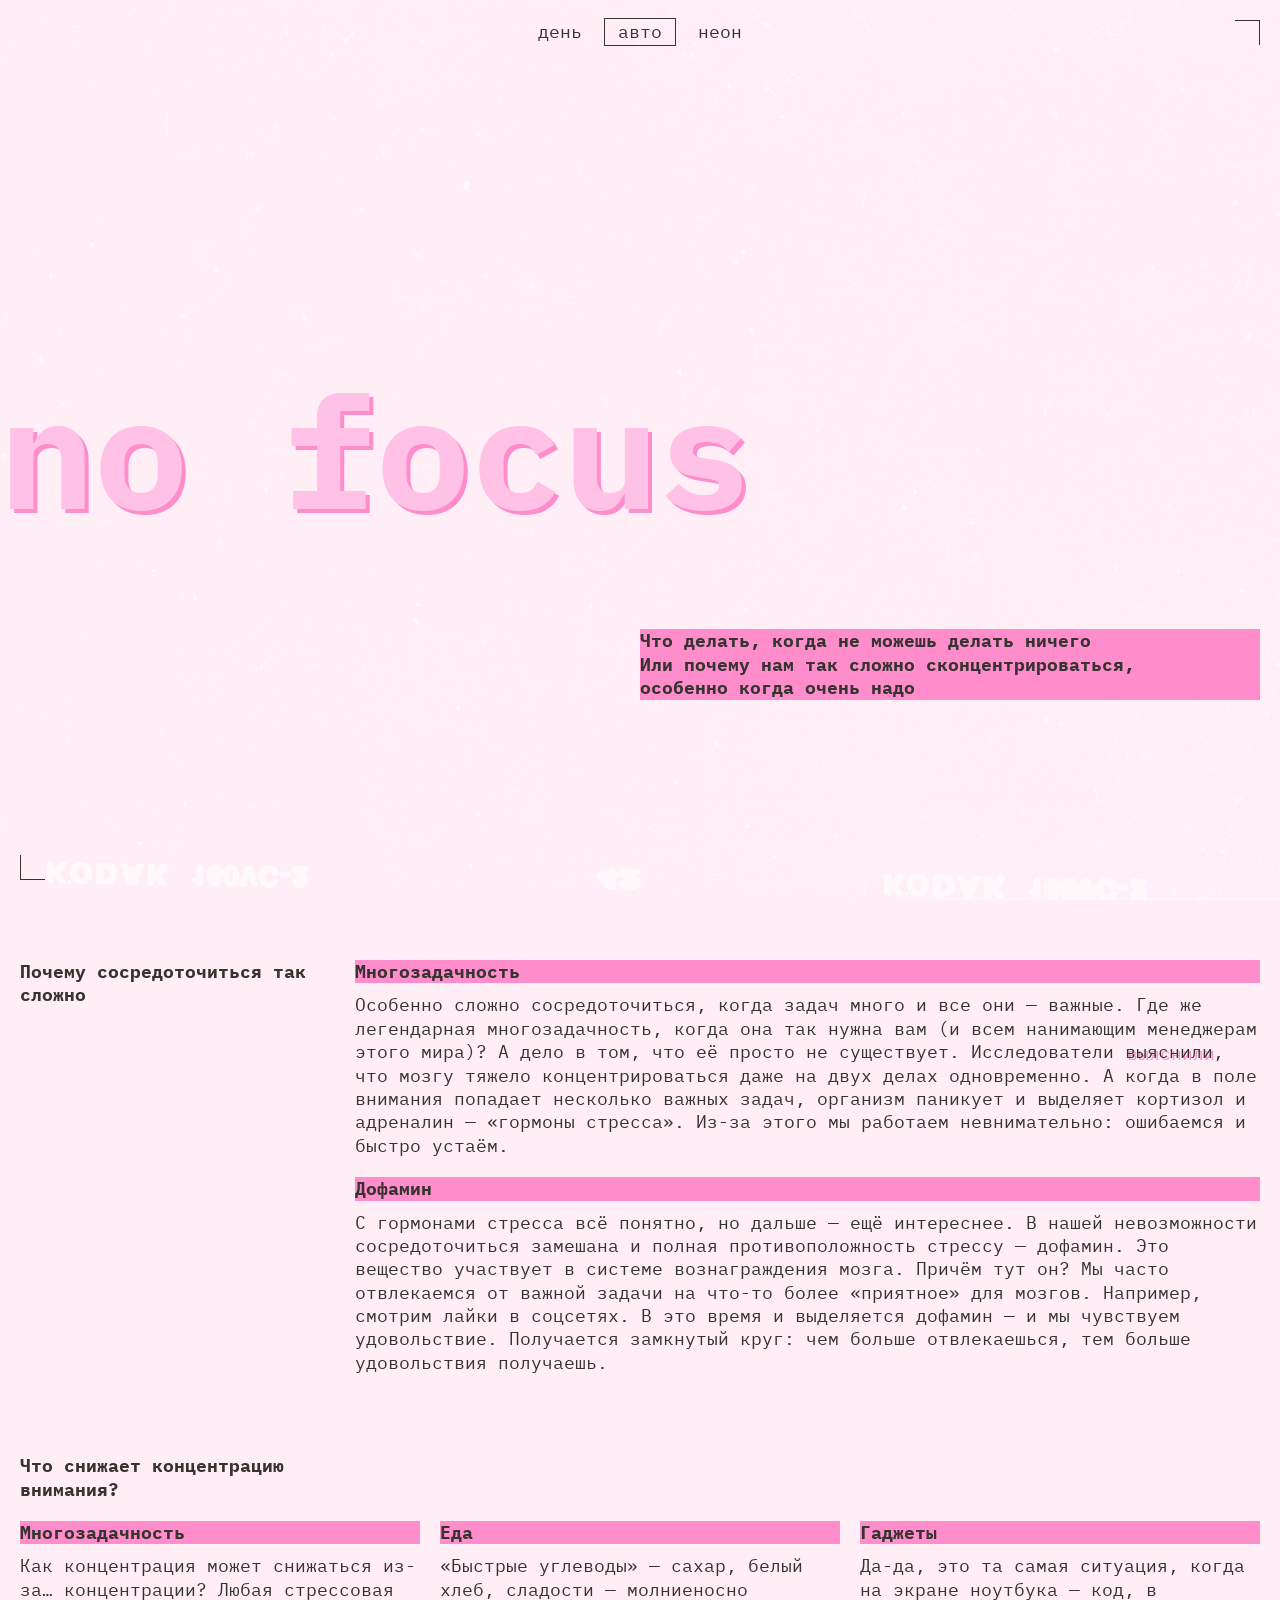
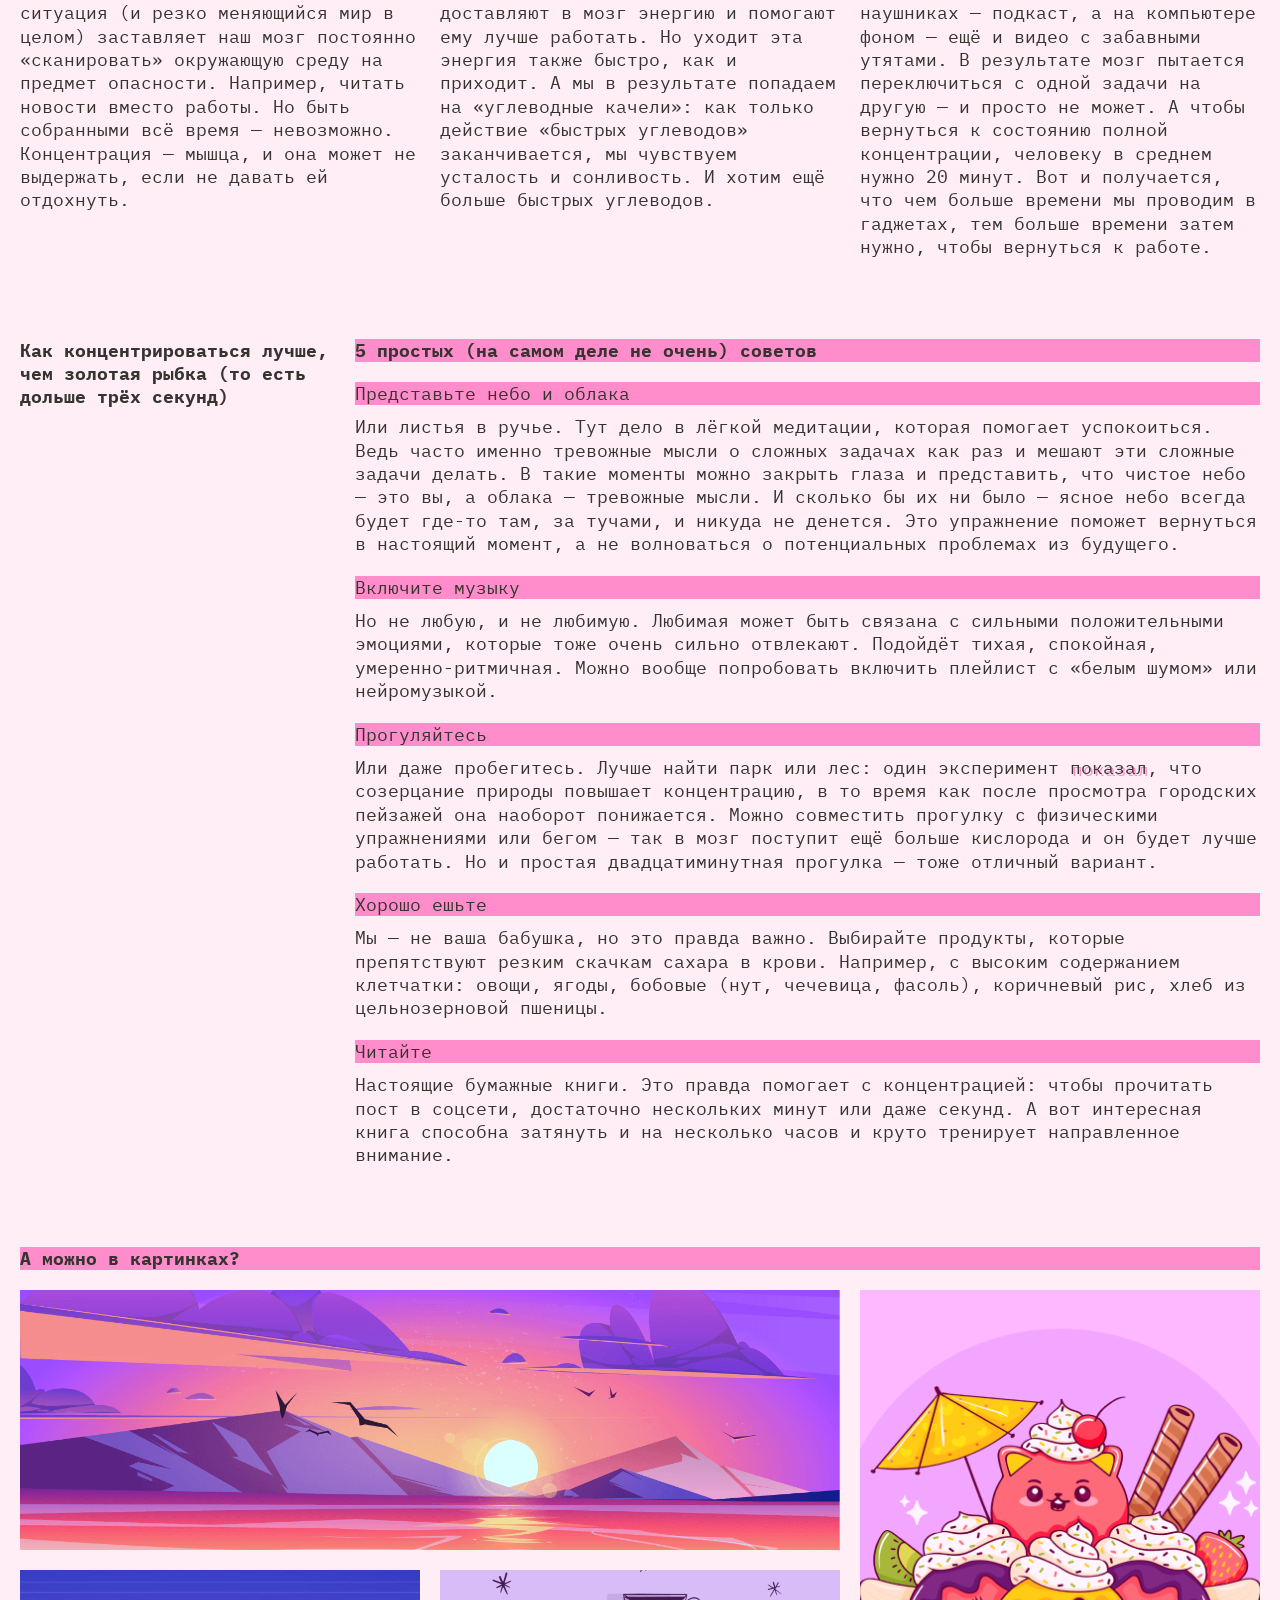
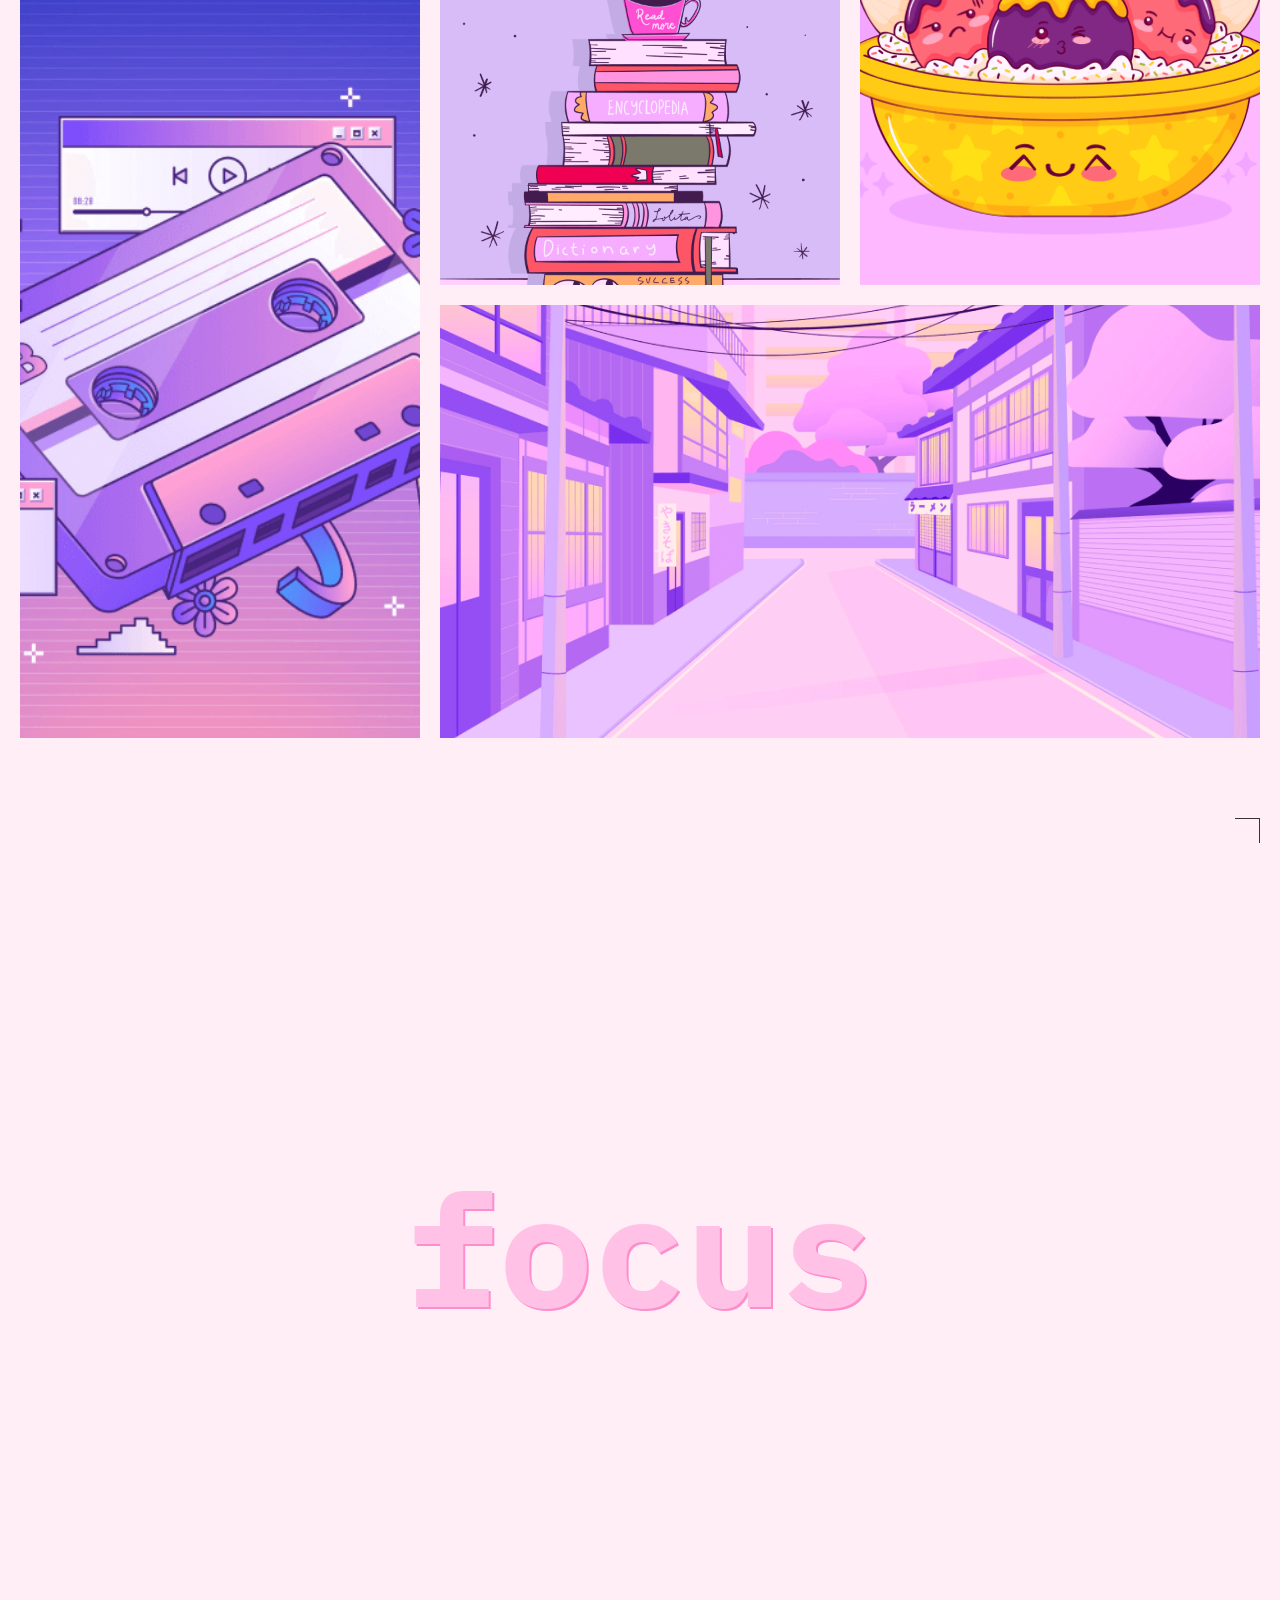
<file: 4_Slozhno_sosredotochitsya/index.html>
<!doctype html>
<html lang="ru">
  <head>
    <meta charset="UTF-8" />
    <meta http-equiv="X-UA-Compatible" content="IE=edge" />
    <meta name="viewport" content="width=device-width, initial-scale=1.0" />
    <meta name="color-scheme" content="dark light" />
    <title>Сложно сосредоточиться</title>
    <link rel="icon" href="./images/favicon.ico" sizes="any" />
    <link rel="icon" href="./images/favicon.svg" type="image/svg+xml" />
    <link rel="apple-touch-icon" href="./images/mobile-icon.png" />
    <link rel="stylesheet" href="./fonts/fonts.css" />
    <link rel="stylesheet" href="./styles/globals.css" />
    <link rel="stylesheet" href="./styles/variables.css" />
    <link rel="stylesheet" href="./styles/style.css" />
    <link rel="stylesheet" href="./styles/dark.css" />
    <link rel="stylesheet" href="./styles/light.css" />
    <script src="./scripts/script.js"></script>
  </head>
  <body class="page">
    <header class="header decorated-zone inline-indent">
      <div
        class="decor__border decor__border__top sign__of__recording"
        aria-hidden="true"
      ></div>

      <nav class="header__theme-menu">
        <ul class="header__theme-menu-list">
          <li class="header__theme-menu-item">
            <button
              class="header__theme-menu-button header__theme-menu-button_type_light"
            >
              <span>День</span>
            </button>
          </li>
          <li class="header__theme-menu-item">
            <button
              class="header__theme-menu-button header__theme-menu-button_active header__theme-menu-button_type_auto"
              disabled
            >
              <span>Авто</span>
            </button>
          </li>
          <li class="header__theme-menu-item">
            <button
              class="header__theme-menu-button header__theme-menu-button_type_dark"
            >
              <span>Неон</span>
            </button>
          </li>
        </ul>
      </nav>
      <h1 class="most__deco-titles most__deco-title__header">no focus</h1>
      <h2 class="typography accent-background__title sub-heading__header">
        Что делать, когда не можешь
        <span class="text__transfer__s-m">делать ничего</span>
        <span class="text__transfer__l"
          >Или почему нам так сложно сконцентрироваться,</span
        >
        особенно когда очень надо
      </h2>
      <div class="decor__border decor__border__bottom" aria-hidden="true"></div>
    </header>
    <main class="inline-indent">
      <section
        class="content-section section__block-indent__s__why section__block-indent__m section__block-indent__m__why"
      >
        <h2 class="typography accent-color__title">
          Почему сосредоточиться так сложно
        </h2>
        <ul class="content-lists why-list">
          <li>
            <article>
              <h3 class="typography accent-background__title">
                Многозадачность
              </h3>
              <p class="typography text-content">
                Особенно сложно сосредоточиться, когда задач много и все они —
                важные. Где же легендарная многозадачность, когда она так нужна
                вам (и всем нанимающим менеджерам этого мира)? А дело в том, что
                её просто не существует. Исследователи
                <a class="text-link" href="#">выяснили</a>, что мозгу тяжело
                концентрироваться даже на двух делах одновременно. А когда в
                поле внимания попадает несколько важных задач, организм паникует
                и выделяет кортизол и адреналин — «гормоны стресса». Из-за этого
                мы работаем невнимательно: ошибаемся и быстро устаём.
              </p>
            </article>
          </li>
          <li>
            <article>
              <h3 class="typography accent-background__title">Дофамин</h3>
              <p class="typography text-content">
                С гормонами стресса всё понятно, но дальше — ещё интереснее. В
                нашей невозможности сосредоточиться замешана и полная
                противоположность стрессу — дофамин. Это вещество участвует в
                системе вознаграждения мозга. Причём тут он? Мы часто
                отвлекаемся от важной задачи на что-то более «приятное» для
                мозгов. Например, смотрим лайки в соцсетях. В это время и
                выделяется дофамин — и мы чувствуем удовольствие. Получается
                замкнутый круг: чем больше отвлекаешься, тем больше удовольствия
                получаешь.
              </p>
            </article>
          </li>
        </ul>
      </section>
      <section
        class="content-section section__block-indent__s section__block-indent__m"
      >
        <h2 class="typography accent-color__title main-title__what">
          Что снижает концентрацию внимания?
        </h2>
        <ul class="content-lists what-list">
          <li>
            <article>
              <h3 class="typography accent-background__title">
                Многозадачность
              </h3>
              <p class="typography text-content">
                Как концентрация может снижаться из-за… концентрации? Любая
                стрессовая ситуация (и резко меняющийся мир в целом) заставляет
                наш мозг постоянно «сканировать» окружающую среду на предмет
                опасности. Например, читать новости вместо работы. Но быть
                собранными всё время — невозможно. Концентрация — мышца, и она
                может не выдержать, если не давать ей отдохнуть.
              </p>
            </article>
          </li>
          <li>
            <article>
              <h3 class="typography accent-background__title">Еда</h3>
              <p class="typography text-content">
                «Быстрые углеводы» — сахар, белый хлеб, сладости — молниеносно
                доставляют в мозг энергию и помогают ему лучше работать. Но
                уходит эта энергия также быстро, как и приходит. А мы в
                результате попадаем на «углеводные качели»: как только действие
                «быстрых углеводов» заканчивается, мы чувствуем усталость и
                сонливость. И хотим ещё больше быстрых углеводов.
              </p>
            </article>
          </li>
          <li>
            <article>
              <h3 class="typography accent-background__title">Гаджеты</h3>
              <p class="typography text-content">
                Да-да, это та самая ситуация, когда на экране ноутбука — код, в
                наушниках — подкаст, а на компьютере фоном — ещё и видео с
                забавными утятами. В результате мозг пытается переключиться с
                одной задачи на другую — и просто не может. А чтобы вернуться к
                состоянию полной концентрации, человеку в среднем нужно 20
                минут. Вот и получается, что чем больше времени мы проводим в
                гаджетах, тем больше времени затем нужно, чтобы вернуться к
                работе.
              </p>
            </article>
          </li>
        </ul>
      </section>
      <section
        class="content-section section__block-indent__s section__block-indent__m"
      >
        <h2 class="typography accent-color__title">
          Как концентрироваться лучше, чем золотая рыбка (то есть дольше трёх
          секунд)
        </h2>
        <aside>
          <h3 class="typography accent-background__title">
            5 простых (на самом деле не очень) советов
          </h3>
          <ul class="content-lists how-list">
            <li>
              <article>
                <h4
                  class="typography accent-background__title sub-heading__how"
                >
                  Представьте небо и облака
                </h4>
                <p class="typography text-content">
                  Или листья в ручье. Тут дело в лёгкой медитации, которая
                  помогает успокоиться. Ведь часто именно тревожные мысли о
                  сложных задачах как раз и мешают эти сложные задачи делать. В
                  такие моменты можно закрыть глаза и представить, что чистое
                  небо — это вы, а облака — тревожные мысли. И сколько бы их ни
                  было — ясное небо всегда будет где-то там, за тучами, и никуда
                  не денется. Это упражнение поможет вернуться в настоящий
                  момент, а не волноваться о потенциальных проблемах из
                  будущего.
                </p>
              </article>
            </li>
            <li>
              <article>
                <h4
                  class="typography accent-background__title sub-heading__how"
                >
                  Включите музыку
                </h4>
                <p class="typography text-content">
                  Но не любую, и не любимую. Любимая может быть связана с
                  сильными положительными эмоциями, которые тоже очень сильно
                  отвлекают. Подойдёт тихая, спокойная, умеренно-ритмичная.
                  Можно вообще попробовать включить плейлист с «белым шумом» или
                  нейромузыкой.
                </p>
              </article>
            </li>
            <li>
              <article>
                <h4
                  class="typography accent-background__title sub-heading__how"
                >
                  Прогуляйтесь
                </h4>
                <p class="typography text-content">
                  Или даже пробегитесь. Лучше найти парк или лес: один
                  эксперимент
                  <a class="text-link" href="#">показал</a>, что созерцание
                  природы повышает концентрацию, в то время как после просмотра
                  городских пейзажей она наоборот понижается. Можно совместить
                  прогулку с физическими упражнениями или бегом — так в мозг
                  поступит ещё больше кислорода и он будет лучше работать. Но и
                  простая двадцатиминутная прогулка — тоже отличный вариант.
                </p>
              </article>
            </li>
            <li>
              <article>
                <h4
                  class="typography accent-background__title sub-heading__how"
                >
                  Хорошо ешьте
                </h4>
                <p class="typography text-content">
                  Мы — не ваша бабушка, но это правда важно. Выбирайте продукты,
                  которые препятствуют резким скачкам сахара в крови. Например,
                  с высоким содержанием клетчатки: овощи, ягоды, бобовые (нут,
                  чечевица, фасоль), коричневый рис, хлеб из цельнозерновой
                  пшеницы.
                </p>
              </article>
            </li>
            <li>
              <article>
                <h4
                  class="typography accent-background__title sub-heading__how"
                >
                  Читайте
                </h4>
                <p class="typography text-content">
                  Настоящие бумажные книги. Это правда помогает с концентрацией:
                  чтобы прочитать пост в соцсети, достаточно нескольких минут
                  или даже секунд. А вот интересная книга способна затянуть и на
                  несколько часов и круто тренирует направленное внимание.
                </p>
              </article>
            </li>
          </ul>
        </aside>
      </section>
      <section
        class="section-paints section__block-indent__s section__block-indent__s__paints section__block-indent__m"
      >
        <h2 class="typography accent-background__title">
          А можно в картинках?
        </h2>
        <ul class="content-lists paints-list">
          <li class="sunset">
            <img
              class="paints-content"
              src="./images/sunset.png"
              loading="lazy"
              alt="Изображение заката Солнца на фоне моря и гор"
            />
          </li>
          <li class="ice-cream">
            <img
              class="paints-content"
              src="./images/ice-cream.png"
              loading="lazy"
              alt="Изображение шариков мороженного"
            />
          </li>
          <li class="tape">
            <img
              class="paints-content"
              src="./images/tape.png"
              loading="lazy"
              alt="Изображение аудио-кассеты и окна музыкального проигрывателя"
            />
          </li>
          <li class="books">
            <img
              class="paints-content"
              src="./images/books.png"
              loading="lazy"
              alt="Изображение стопки книг с чашкой сверху"
            />
          </li>
          <li class="street">
            <img
              class="paints-content"
              src="./images/street.png"
              loading="lazy"
              alt="Изображение городской улицы"
            />
          </li>
        </ul>
      </section>
    </main>
    <footer class="footer inline-indent">
      <div class="decor__border decor__border__top" aria-hidden="true"></div>
      <h2 class="most__deco-titles most__deco-title__footer">focus</h2>
      <div class="decor__border decor__border__bottom" aria-hidden="true"></div>
    </footer>
  </body>
</html>
</file>
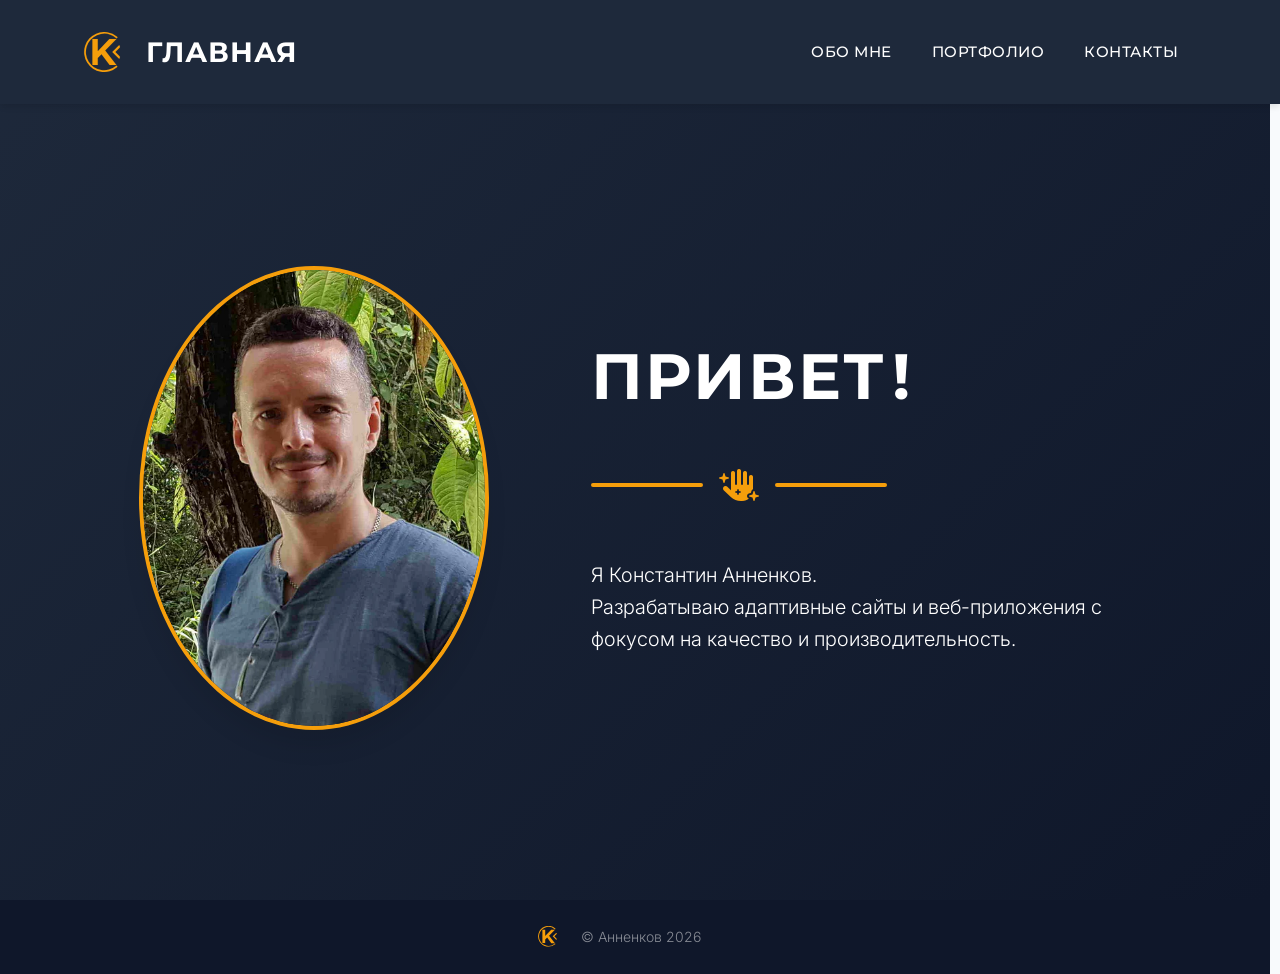
<file: 5_Pheb_ru/index.html>
<!DOCTYPE html>
<html lang="ru">

<head>
  <meta charset="utf-8" />
  <meta name="viewport" content="width=device-width, initial-scale=1, shrink-to-fit=no" />

  <!-- Базовые мета-теги -->
  <meta name="description"
    content="Константин Анненков — Frontend Developer. Разрабатываю адаптивные сайты и веб-приложения с фокусом на качество и производительность." />
  <meta name="author" content="Константин Анненков" />
  <title>Константин Анненков — Frontend Developer</title>

  <!-- Open Graph -->
  <meta property="og:type" content="website" />
  <meta property="og:url" content="https://pheb.ru/" />
  <meta property="og:title" content="Константин Анненков — Frontend Developer" />
  <meta property="og:description"
    content="Разрабатываю адаптивные сайты и веб-приложения с фокусом на качество и производительность. React, TypeScript, PHP." />
  <meta property="og:image" content="https://pheb.ru/assets/img/og-image.jpg" />
  <meta property="og:locale" content="ru_RU" />
  <meta property="og:site_name" content="Константин Анненков" />

  <!-- Twitter Card -->
  <meta name="twitter:card" content="summary_large_image" />
  <meta name="twitter:url" content="https://pheb.ru/" />
  <meta name="twitter:title" content="Константин Анненков — Frontend Developer" />
  <meta name="twitter:description"
    content="Разрабатываю адаптивные сайты и веб-приложения с фокусом на качество и производительность. React, TypeScript, PHP." />
  <meta name="twitter:image" content="https://pheb.ru/assets/img/og-image.jpg" />

  <!-- Favicon -->
  <link rel="icon" type="image/x-icon" href="favicon.ico" />
  <link rel="icon" href="favicon.svg" type="image/svg+xml" />
  <link rel="apple-touch-icon" href="apple-touch-icon.png" />

  <!-- Preconnect к CDN -->
  <link rel="preconnect" href="https://cdn.jsdelivr.net" crossorigin />
  <link rel="preconnect" href="https://cdnjs.cloudflare.com" crossorigin />
  <link rel="preconnect" href="https://ajax.googleapis.com" crossorigin />

  <!-- Preload основных шрифтов -->
  <link rel="preload" as="font" href="assets/fonts/Inter-VariableFont-opsz-wght.ttf" type="font/ttf" crossorigin />
  <link rel="preload" as="font" href="assets/fonts/Montserrat-VariableFont-wght.ttf" type="font/ttf" crossorigin />

  <!-- Bootstrap CSS -->
  <link href="https://cdn.jsdelivr.net/npm/bootstrap@5.2.3/dist/css/bootstrap.min.css" rel="stylesheet" />

  <!-- Font Awesome icons Webfont-версия (~60 КБ) -->
  <link rel="stylesheet" href="https://cdnjs.cloudflare.com/ajax/libs/font-awesome/6.4.0/css/all.min.css"
    integrity="sha512-iecdLmaskl7CVkqkXNQ/ZH/XLlvWZOJyj7Yy7tcenmpD1ypASozpmT/E0iPtmFIB46ZmdtAc9eNBvH0H/ZpiBw=="
    crossorigin="anonymous" referrerpolicy="no-referrer" />

  <!-- Core theme CSS -->
  <link href="css/styles.css" rel="stylesheet" />

  <!-- Structured Data (Schema.org) -->
  <script type="application/ld+json">
      {
        "@context": "https://schema.org",
        "@type": "WebSite",
        "name": "Константин Анненков — Frontend Developer",
        "url": "https://pheb.ru",
        "potentialAction": {
          "@type": "SearchAction",
          "target": "https://pheb.ru/search?q={search_term_string}",
          "query-input": "required name=search_term_string"
        }
      }
    </script>
</head>

<body id="page-top">
  <!-- Ссылка для клавиатурной навигации -->
  <a href="#main-content" class="skip-link sr-only sr-only-focusable">
    Перейти к основному содержимому
  </a>
  <!-- Navigation -->
  <nav id="mainNav" class="navbar navbar-expand-lg bg-secondary text-uppercase fixed-top">
    <div class="container">
      <div class="nav-logo">
        <svg class="logo">
          <use href="svg/sprite.svg#logo"></use>
        </svg>
        <span class="navbar-brand">Главная</span>
      </div>

      <button class="navbar-toggler text-uppercase font-weight-bold bg-primary text-white rounded" type="button"
        data-bs-toggle="collapse" data-bs-target="#navbarResponsive" aria-controls="navbarResponsive"
        aria-expanded="false" aria-label="Toggle navigation">
        Меню
        <i class="fas fa-bars"></i>
      </button>
      <div class="collapse navbar-collapse" id="navbarResponsive">
        <ul class="navbar-nav ms-auto">
          <li class="nav-item mx-0 mx-lg-1">
            <a class="nav-link py-3 px-0 px-lg-3 rounded" href="about.html">Обо мне</a>
          </li>
          <li class="nav-item mx-0 mx-lg-1">
            <a class="nav-link py-3 px-0 px-lg-3 rounded" href="portfolio.html">Портфолио</a>
          </li>
          <li class="nav-item mx-0 mx-lg-1">
            <a class="nav-link py-3 px-0 px-lg-3 rounded" href="contact.html">Контакты</a>
          </li>
        </ul>
      </div>
    </div>
  </nav>
  <main id="main-content" class="main">
    <!-- Masthead -->
    <header class="masthead bg-primary text-white flex">
      <div class="container d-flex align-items-center justify-content-center h-100">
        <div class="content-wrapper content-wrapper-limited row align-items-center w-100">
          <!-- Левая колонка: Фото -->
          <div class="col-lg-5 col-md-12 text-center mb-4 mb-lg-0">
            <img class="masthead-avatar tilt" src="assets/img/my_1.webp" alt="Константин Анненков — Frontend Developer"
              width="500" height="666" fetchpriority="high" />
          </div>

          <!-- Правая колонка: Текст -->
          <div class="col-lg-7 col-md-12 text-start ps-lg-5">
            <div class="subheading-divider">
              <h1 class="masthead-heading text-uppercase mb-0">
                <span class="letter">П</span><span class="letter">р</span><span class="letter">и</span><span
                  class="letter">в</span><span class="letter">е</span><span class="letter">т</span><span
                  class="letter">!</span>
              </h1>

              <div class="divider-custom divider-light justify-content-start">
                <div class="divider-custom-line"></div>
                <div class="divider-custom-icon">
                  <i class="fa-solid fa-hand-sparkles"></i>
                </div>
                <div class="divider-custom-line"></div>
              </div>
            </div>
            <p class="lead font-weight-light mb-0">
              Я Константин Анненков.<br />
              Разрабатываю адаптивные сайты и веб-приложения с фокусом на
              качество и производительность.
            </p>
          </div>
        </div>
      </div>
    </header>
  </main>
  <!-- Footer -->
  <footer class="theFooter">
    <div class="py-4 text-center text-white">
      <div class="container">
        <div class="nav-logo">
          <svg class="logo footer-logo">
            <use href="svg/sprite.svg#logo"></use>
          </svg>
          <div class="text-white">
            <small class="address-text">&copy; Анненков 2026</small>
          </div>
        </div>
      </div>
    </div>
  </footer>

  <!-- Шаблон модального окна -->
  <template id="modalTemplate">
    <div class="portfolio-modal modal fade" tabindex="-1">
      <div class="modal-dialog modal-xl">
        <div class="modal-content">
          <div class="modal-header border-0">
            <button class="btn-close" type="button" data-bs-dismiss="modal" aria-label="Close"></button>
          </div>
          <div class="modal-body text-center pb-5">
            <div class="container">
              <div class="row justify-content-center">
                <div class="col-lg-8">
                  <h2 class="portfolio-modal-title text-secondary text-uppercase mb-0 modal-padding-bottom"
                    data-modal-title></h2>
                  <i class="fa-4x mb-4" data-modal-icon></i>
                  <p class="mb-4" data-modal-text></p>
                  <div data-modal-links></div>
                  <button class="btn btn-primary" data-bs-dismiss="modal">
                    <i class="fas fa-xmark fa-fw"></i>
                    Закрыть
                  </button>
                </div>
              </div>
            </div>
          </div>
        </div>
      </div>
    </div>
  </template>

  <!-- ============================================
         JS ФАЙЛЫ
         ============================================ -->

  <!-- Bootstrap JS -->
  <script src="https://cdn.jsdelivr.net/npm/bootstrap@5.2.3/dist/js/bootstrap.bundle.min.js" defer></script>

  <!-- jQuery (нужен для tilt-эффекта) -->
  <script src="https://ajax.googleapis.com/ajax/libs/jquery/3.4.1/jquery.min.js" defer></script>

  <!-- Tilt-эффект для фото -->
  <script src="js/tilt.jquery.min.js" defer></script>

  <!-- Start Bootstrap scripts (navbar shrink, scrollspy) -->
  <script type="module" src="js/scripts.js"></script>

  <!-- Кастомные скрипты (модалки, tilt инициализация) -->
  <script type="module" src="js/main.js"></script>
</body>

</html>
</file>
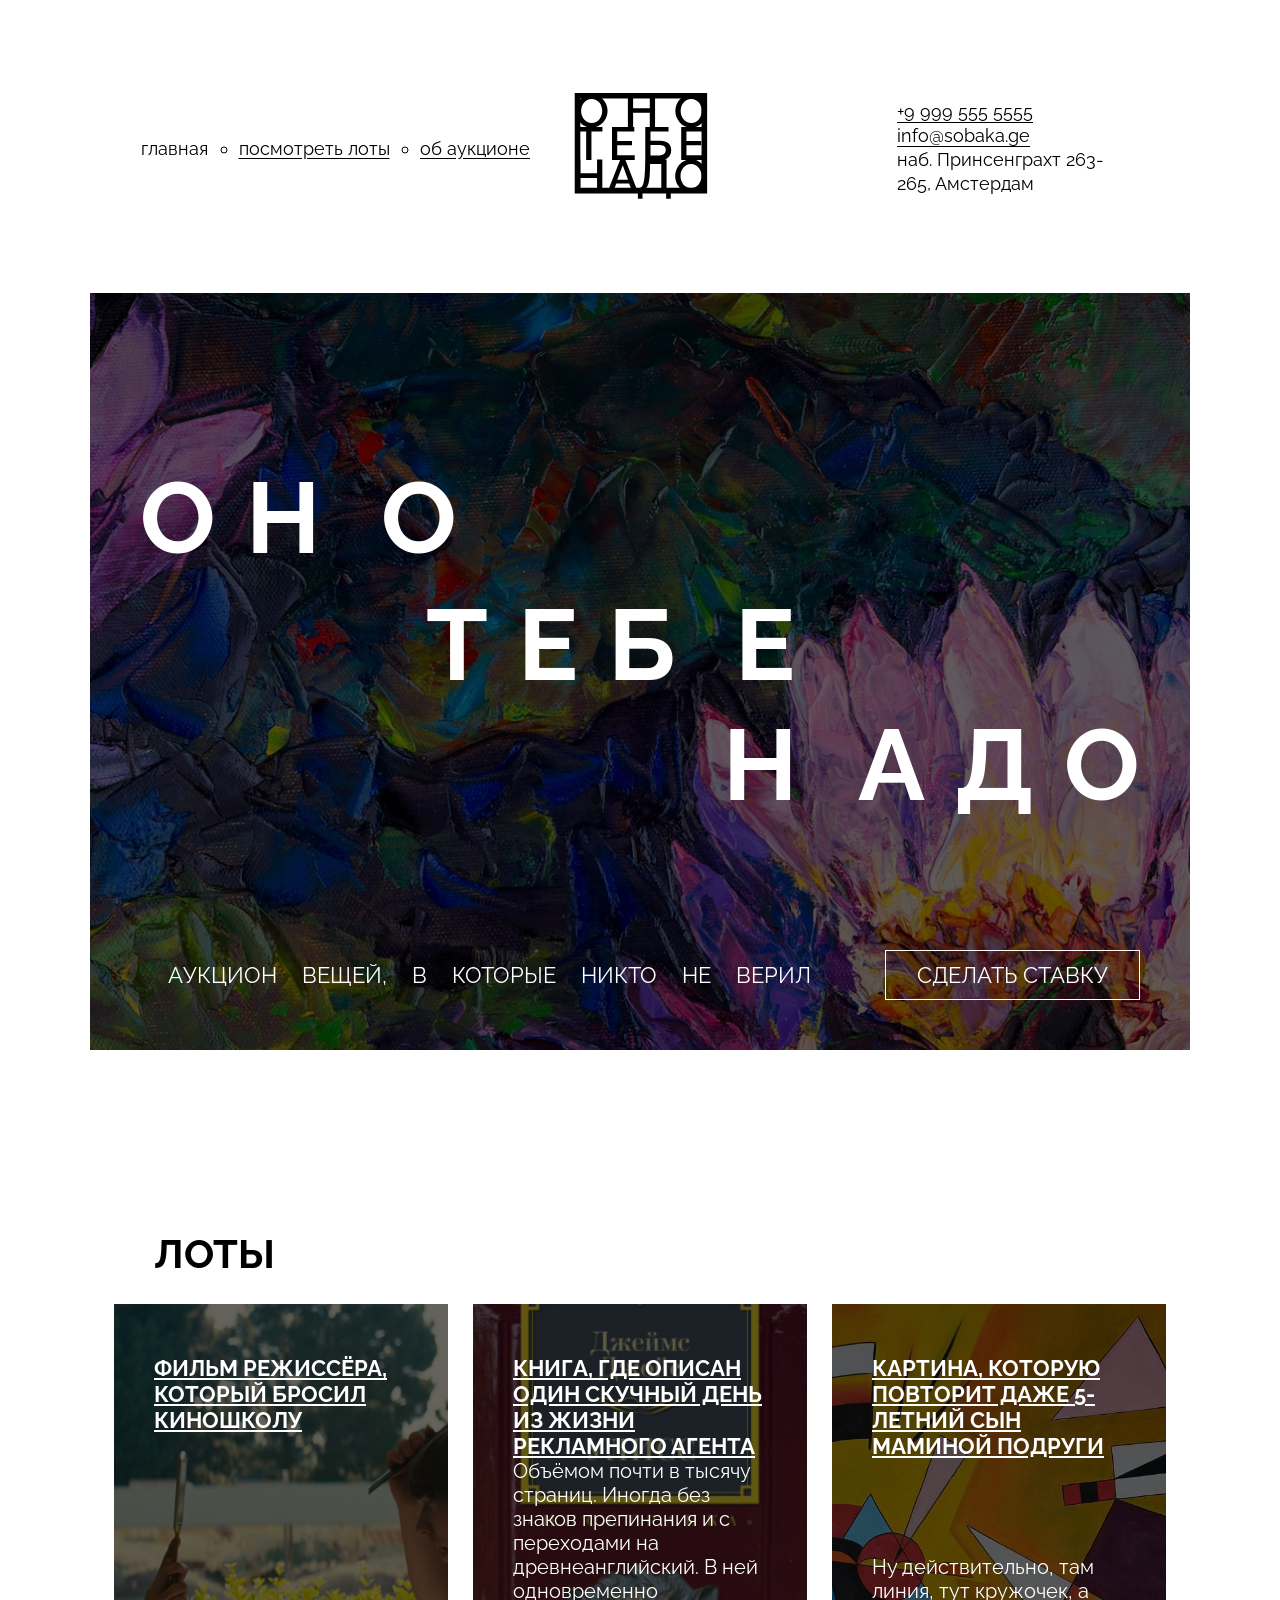
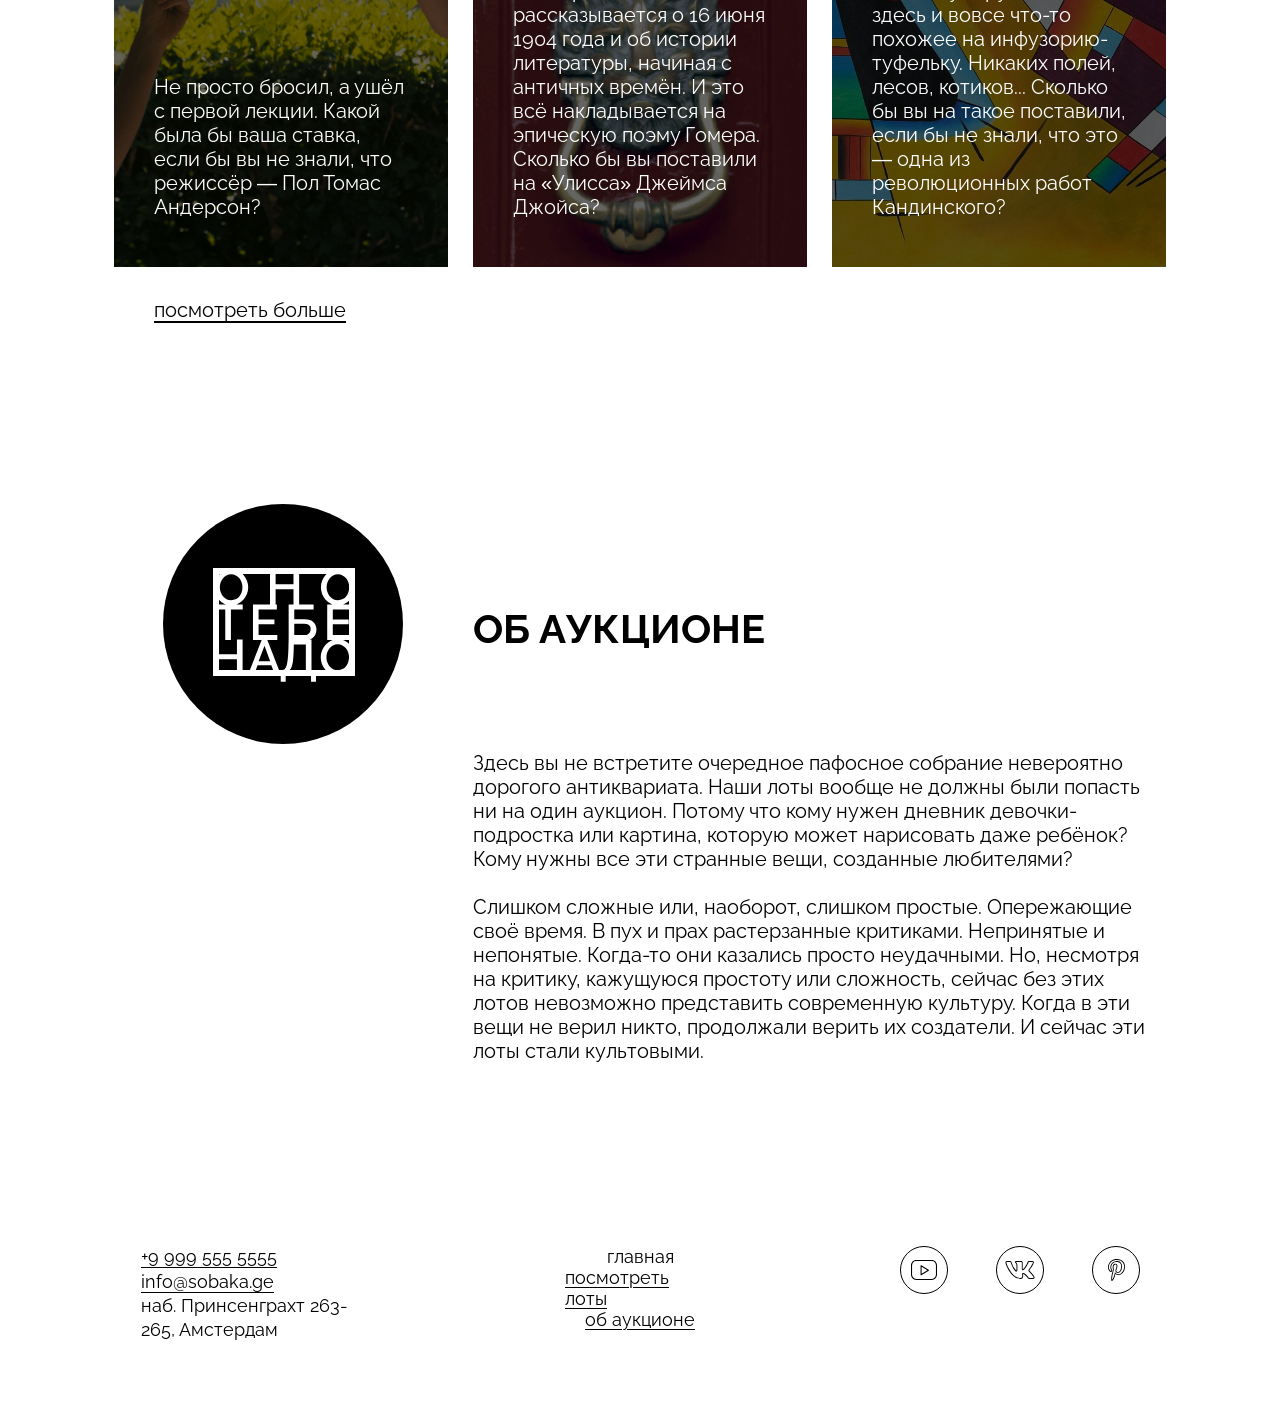
<file: 6_Ono-tebe-nado/index.html>
<!DOCTYPE html>
<html lang="ru">
  <head>
    <meta charset="UTF-8" />
    <meta http-equiv="X-UA-Compatible" content="IE=edge" />
    <meta name="viewport" content="width=device-width, initial-scale=1.0" />
    <title>Оно тебе надо — аукцион вещей, в которые никто не верил</title>
    <link rel="stylesheet" href="fonts/fonts.css" />
    <link rel="stylesheet" href="styles/global.css" />
    <link rel="stylesheet" href="styles/style.css" />
  </head>
  <body>
    <header class="header">
      <nav class="header__menu">
        <ul class="header__links-list">
          <li class="header__links-list-item_no-bullet">
            <a href="#0" class="nav__link nav__link_active">главная</a>
          </li>
          <li class="header__links-list-item">
            <a href="#section__lots" class="nav__link">посмотреть лоты</a>
          </li>
          <li class="header__links-list-item">
            <a href="#section__about" class="nav__link">об аукционе</a>
          </li>
        </ul>
      </nav>
      <div>
        <a class="header__link__logo-image">
          <img
            src="images/logo-black.svg"
            class="header__logo-image"
            alt="Изображение логотипа"
          />
        </a>
      </div>
      <div class="header__address">
        <address class="address">
          <a href="tel:+99995555555" class="address__link">+9 999 555 5555</a>
          <a href="mailto:info@sobaka.ge" class="address__link"
            >info@sobaka.ge</a
          >
          <p>наб. Принсенграхт 263-<br />265, Амстердам</p>
        </address>
      </div>
    </header>
    <main>
      <section class="cover">
        <div class="overlay"></div>
        <div class="cover__indents">
          <h1 class="cover__title">
            <span>О<span class="letter-spacing-extended">но</span></span>
            <span class="aligned-text_center"
              >те<span class="letter-spacing-extended">бе</span></span
            >
            <span class="aligned-text_right"
              ><span class="letter-spacing-extended">н</span>ад<span
                class="no-letter-spacing"
                >о</span
              ></span
            >
          </h1>
          <div class="cover__description">
            <h2 class="cover__description-text cover__description-text-view">
              Аукцион вещей, в которые никто не верил
            </h2>
            <button
              type="button"
              class="bet-button cover__description-text-view"
            >
              Сделать ставку
            </button>
          </div>
        </div>
      </section>
      <section class="lots" id="section__lots">
        <h2 class="lots__heading">Лоты</h2>
        <ul class="lots__card-list">
          <li class="lots__card-list-item">
            <a href="#0" class="card-link">
              <article class="card card_type_film">
                <div class="overlay"></div>
                <div class="flex-lots">
                  <h3 class="card__title">
                    Фильм режиссёра, который бросил киношколу
                  </h3>
                  <p class="card__text">
                    Не просто бросил, а ушёл с первой лекции. Какой была бы ваша
                    ставка, если бы вы не знали, что режиссёр — Пол Томас
                    Андерсон?
                  </p>
                </div>
              </article>
            </a>
          </li>
          <li class="lots__card-list-item">
            <a href="#0" class="card-link">
              <article class="card card_type_book">
                <div class="overlay"></div>
                <div class="flex-lots">
                  <h3 class="card__title">
                    Книга, где описан один скучный день из жизни рекламного
                    агента
                  </h3>
                  <p class="card__text">
                    Объёмом почти в тысячу страниц. Иногда без знаков препинания
                    и с переходами на древнеанглийский. В ней одновременно
                    рассказывается о 16 июня 1904 года и об истории литературы,
                    начиная с античных времён. И это всё накладывается на
                    эпическую поэму Гомера. Сколько бы вы поставили на «Улисса»
                    Джеймса Джойса?
                  </p>
                </div>
              </article>
            </a>
          </li>
          <li class="lots__card-list-item">
            <a href="#0" class="card-link">
              <article class="card card_type_picture">
                <div class="overlay"></div>
                <div class="flex-lots">
                  <h3 class="card__title">
                    Картина, которую повторит даже 5-летний сын маминой подруги
                  </h3>
                  <p class="card__text">
                    Ну действительно, там линия, тут кружочек, а здесь и вовсе
                    что-то похожее на инфузорию-туфельку. Никаких полей, лесов,
                    котиков... Сколько бы вы на такое поставили, если бы не
                    знали, что это — одна из революционных работ Кандинского?
                  </p>
                </div>
              </article>
            </a>
          </li>
        </ul>
        <a href="#0" class="lots__look-more-link">посмотреть больше</a>
      </section>
      <section class="about" id="section__about">
        <aside class="about__column">
          <div class="about__logo">
            <img
              src="images/logo-white.svg"
              class="about__logo-image"
              alt="Изображение логотипа"
            />
          </div>
        </aside>
        <div class="about__right__column__title">
          <h2 class="about__title">Об аукционе</h2>
        </div>
        <div class="about__text__block">
          <p class="about__text">
            Здесь вы не встретите очередное пафосное собрание невероятно
            дорогого антиквариата. Наши лоты вообще не должны были попасть ни на
            один аукцион. Потому что кому нужен дневник девочки-подростка или
            картина, которую может нарисовать даже ребёнок? Кому нужны все эти
            странные вещи, созданные любителями?
          </p>
          <p class="about__text">
            Слишком сложные или, наоборот, слишком простые. Опережающие своё
            время. В пух и прах растерзанные критиками. Непринятые и непонятые.
            Когда-то они казались просто неудачными. Но, несмотря на критику,
            кажущуюся простоту или сложность, сейчас без этих лотов невозможно
            представить современную культуру. Когда в эти вещи не верил никто,
            продолжали верить их создатели. И сейчас эти лоты стали культовыми.
          </p>
        </div>
      </section>
    </main>
    <footer class="footer">
      <div class="footer__address">
        <address class="address">
          <a href="tel:+99995555555" class="address__link">+9 999 555 5555</a>
          <a href="mailto:info@sobaka.ge" class="address__link"
            >info@sobaka.ge</a
          >
          <p>наб. Принсенграхт 263-<br />265, Амстердам</p>
        </address>
      </div>
      <nav class="footer__menu">
        <ul class="footer__menu-list">
          <li class="footer__menu-list-item">
            <a class="nav__link nav__link_active">главная</a>
          </li>
          <li class="footer__menu-list-item">
            <a href="#section__lots" class="nav__link">посмотреть лоты</a>
          </li>
          <li class="footer__menu-list-item">
            <a href="#section__about" class="nav__link">об аукционе</a>
          </li>
        </ul>
      </nav>
      <ul class="footer__social-list">
        <li class="footer__social-list-item">
          <a href="#0" target="_blank">
            <img
              src="images/yt.svg"
              class="footer__social-icon"
              alt="Изображение логотипа Ютьба"
            />
          </a>
        </li>
        <li class="footer__social-list-item">
          <a href="#0" target="_blank">
            <img
              src="images/vk.svg"
              class="footer__social-icon"
              alt="Изображение логотипа Вконтакте"
            />
          </a>
        </li>
        <li class="footer__social-list-item">
          <a href="#0" target="_blank">
            <img
              src="images/pinterest.svg"
              class="footer__social-icon"
              alt="Изображение логотипа Пинтерест"
            />
          </a>
        </li>
      </ul>
    </footer>
  </body>
</html>
</file>
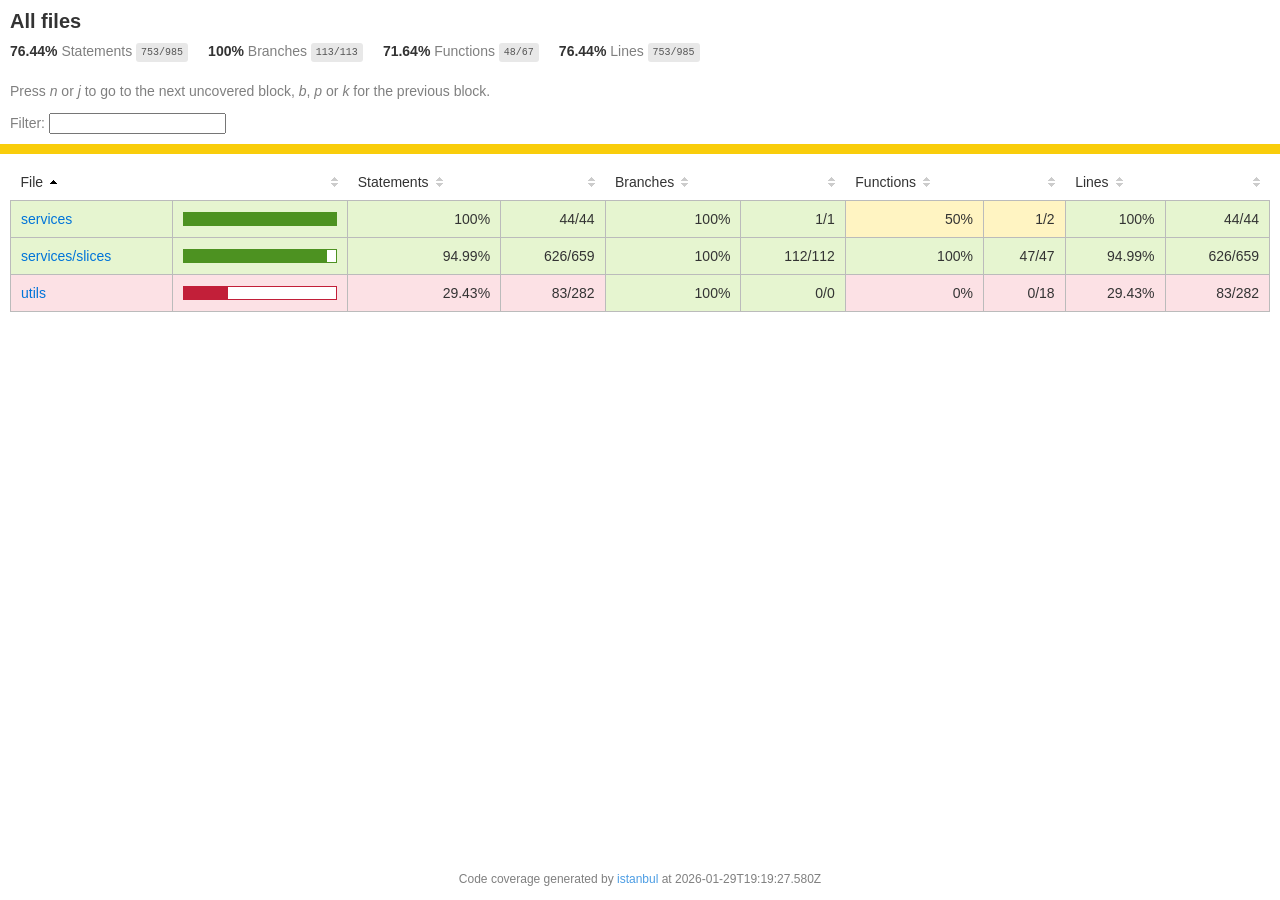
<file: 2_Stellar_burgers/coverage/lcov-report/index.html>
<!doctype html>
<html lang="en">

<head>
    <title>Code coverage report for All files</title>
    <meta charset="utf-8" />
    <link rel="stylesheet" href="prettify.css" />
    <link rel="stylesheet" href="base.css" />
    <link rel="shortcut icon" type="image/x-icon" href="favicon.png" />
    <meta name="viewport" content="width=device-width, initial-scale=1" />
    <style type='text/css'>
        .coverage-summary .sorter {
            background-image: url(sort-arrow-sprite.png);
        }
    </style>
</head>
    
<body>
<div class='wrapper'>
    <div class='pad1'>
        <h1>All files</h1>
        <div class='clearfix'>
            
            <div class='fl pad1y space-right2'>
                <span class="strong">76.44% </span>
                <span class="quiet">Statements</span>
                <span class='fraction'>753/985</span>
            </div>
        
            
            <div class='fl pad1y space-right2'>
                <span class="strong">100% </span>
                <span class="quiet">Branches</span>
                <span class='fraction'>113/113</span>
            </div>
        
            
            <div class='fl pad1y space-right2'>
                <span class="strong">71.64% </span>
                <span class="quiet">Functions</span>
                <span class='fraction'>48/67</span>
            </div>
        
            
            <div class='fl pad1y space-right2'>
                <span class="strong">76.44% </span>
                <span class="quiet">Lines</span>
                <span class='fraction'>753/985</span>
            </div>
        
            
        </div>
        <p class="quiet">
            Press <em>n</em> or <em>j</em> to go to the next uncovered block, <em>b</em>, <em>p</em> or <em>k</em> for the previous block.
        </p>
        <template id="filterTemplate">
            <div class="quiet">
                Filter:
                <input oninput="onInput()" type="search" id="fileSearch">
            </div>
        </template>
    </div>
    <div class='status-line medium'></div>
    <div class="pad1">
<table class="coverage-summary">
<thead>
<tr>
   <th data-col="file" data-fmt="html" data-html="true" class="file">File</th>
   <th data-col="pic" data-type="number" data-fmt="html" data-html="true" class="pic"></th>
   <th data-col="statements" data-type="number" data-fmt="pct" class="pct">Statements</th>
   <th data-col="statements_raw" data-type="number" data-fmt="html" class="abs"></th>
   <th data-col="branches" data-type="number" data-fmt="pct" class="pct">Branches</th>
   <th data-col="branches_raw" data-type="number" data-fmt="html" class="abs"></th>
   <th data-col="functions" data-type="number" data-fmt="pct" class="pct">Functions</th>
   <th data-col="functions_raw" data-type="number" data-fmt="html" class="abs"></th>
   <th data-col="lines" data-type="number" data-fmt="pct" class="pct">Lines</th>
   <th data-col="lines_raw" data-type="number" data-fmt="html" class="abs"></th>
</tr>
</thead>
<tbody><tr>
	<td class="file high" data-value="services"><a href="services/index.html">services</a></td>
	<td data-value="100" class="pic high">
	<div class="chart"><div class="cover-fill cover-full" style="width: 100%"></div><div class="cover-empty" style="width: 0%"></div></div>
	</td>
	<td data-value="100" class="pct high">100%</td>
	<td data-value="44" class="abs high">44/44</td>
	<td data-value="100" class="pct high">100%</td>
	<td data-value="1" class="abs high">1/1</td>
	<td data-value="50" class="pct medium">50%</td>
	<td data-value="2" class="abs medium">1/2</td>
	<td data-value="100" class="pct high">100%</td>
	<td data-value="44" class="abs high">44/44</td>
	</tr>

<tr>
	<td class="file high" data-value="services/slices"><a href="services/slices/index.html">services/slices</a></td>
	<td data-value="94.99" class="pic high">
	<div class="chart"><div class="cover-fill" style="width: 94%"></div><div class="cover-empty" style="width: 6%"></div></div>
	</td>
	<td data-value="94.99" class="pct high">94.99%</td>
	<td data-value="659" class="abs high">626/659</td>
	<td data-value="100" class="pct high">100%</td>
	<td data-value="112" class="abs high">112/112</td>
	<td data-value="100" class="pct high">100%</td>
	<td data-value="47" class="abs high">47/47</td>
	<td data-value="94.99" class="pct high">94.99%</td>
	<td data-value="659" class="abs high">626/659</td>
	</tr>

<tr>
	<td class="file low" data-value="utils"><a href="utils/index.html">utils</a></td>
	<td data-value="29.43" class="pic low">
	<div class="chart"><div class="cover-fill" style="width: 29%"></div><div class="cover-empty" style="width: 71%"></div></div>
	</td>
	<td data-value="29.43" class="pct low">29.43%</td>
	<td data-value="282" class="abs low">83/282</td>
	<td data-value="100" class="pct high">100%</td>
	<td data-value="0" class="abs high">0/0</td>
	<td data-value="0" class="pct low">0%</td>
	<td data-value="18" class="abs low">0/18</td>
	<td data-value="29.43" class="pct low">29.43%</td>
	<td data-value="282" class="abs low">83/282</td>
	</tr>

</tbody>
</table>
</div>
                <div class='push'></div><!-- for sticky footer -->
            </div><!-- /wrapper -->
            <div class='footer quiet pad2 space-top1 center small'>
                Code coverage generated by
                <a href="https://istanbul.js.org/" target="_blank" rel="noopener noreferrer">istanbul</a>
                at 2026-01-29T19:19:27.580Z
            </div>
        <script src="prettify.js"></script>
        <script>
            window.onload = function () {
                prettyPrint();
            };
        </script>
        <script src="sorter.js"></script>
        <script src="block-navigation.js"></script>
    </body>
</html>
</file>
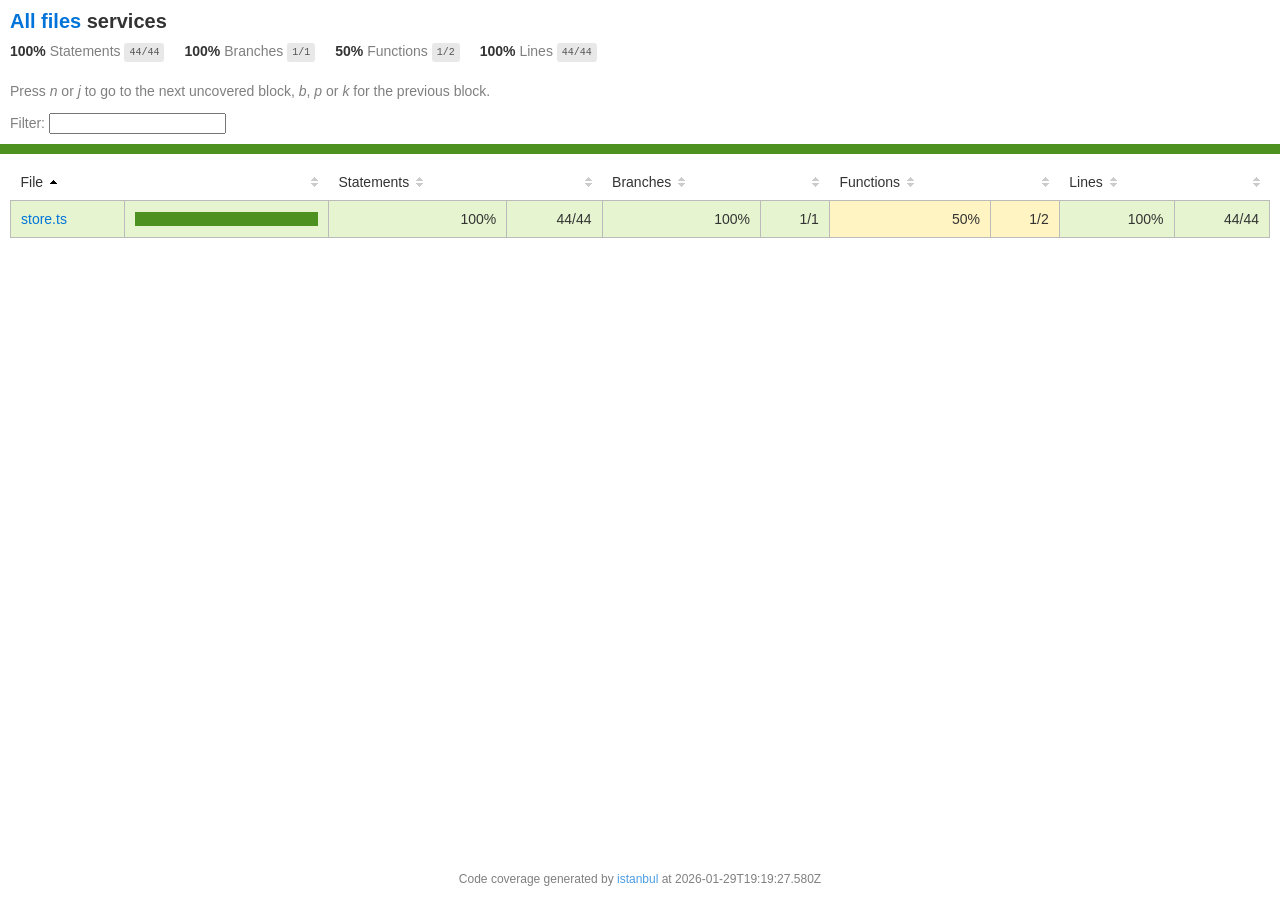
<file: 2_Stellar_burgers/coverage/lcov-report/services/index.html>
<!doctype html>
<html lang="en">

<head>
    <title>Code coverage report for services</title>
    <meta charset="utf-8" />
    <link rel="stylesheet" href="../prettify.css" />
    <link rel="stylesheet" href="../base.css" />
    <link rel="shortcut icon" type="image/x-icon" href="../favicon.png" />
    <meta name="viewport" content="width=device-width, initial-scale=1" />
    <style type='text/css'>
        .coverage-summary .sorter {
            background-image: url(../sort-arrow-sprite.png);
        }
    </style>
</head>
    
<body>
<div class='wrapper'>
    <div class='pad1'>
        <h1><a href="../index.html">All files</a> services</h1>
        <div class='clearfix'>
            
            <div class='fl pad1y space-right2'>
                <span class="strong">100% </span>
                <span class="quiet">Statements</span>
                <span class='fraction'>44/44</span>
            </div>
        
            
            <div class='fl pad1y space-right2'>
                <span class="strong">100% </span>
                <span class="quiet">Branches</span>
                <span class='fraction'>1/1</span>
            </div>
        
            
            <div class='fl pad1y space-right2'>
                <span class="strong">50% </span>
                <span class="quiet">Functions</span>
                <span class='fraction'>1/2</span>
            </div>
        
            
            <div class='fl pad1y space-right2'>
                <span class="strong">100% </span>
                <span class="quiet">Lines</span>
                <span class='fraction'>44/44</span>
            </div>
        
            
        </div>
        <p class="quiet">
            Press <em>n</em> or <em>j</em> to go to the next uncovered block, <em>b</em>, <em>p</em> or <em>k</em> for the previous block.
        </p>
        <template id="filterTemplate">
            <div class="quiet">
                Filter:
                <input oninput="onInput()" type="search" id="fileSearch">
            </div>
        </template>
    </div>
    <div class='status-line high'></div>
    <div class="pad1">
<table class="coverage-summary">
<thead>
<tr>
   <th data-col="file" data-fmt="html" data-html="true" class="file">File</th>
   <th data-col="pic" data-type="number" data-fmt="html" data-html="true" class="pic"></th>
   <th data-col="statements" data-type="number" data-fmt="pct" class="pct">Statements</th>
   <th data-col="statements_raw" data-type="number" data-fmt="html" class="abs"></th>
   <th data-col="branches" data-type="number" data-fmt="pct" class="pct">Branches</th>
   <th data-col="branches_raw" data-type="number" data-fmt="html" class="abs"></th>
   <th data-col="functions" data-type="number" data-fmt="pct" class="pct">Functions</th>
   <th data-col="functions_raw" data-type="number" data-fmt="html" class="abs"></th>
   <th data-col="lines" data-type="number" data-fmt="pct" class="pct">Lines</th>
   <th data-col="lines_raw" data-type="number" data-fmt="html" class="abs"></th>
</tr>
</thead>
<tbody><tr>
	<td class="file high" data-value="store.ts"><a href="store.ts.html">store.ts</a></td>
	<td data-value="100" class="pic high">
	<div class="chart"><div class="cover-fill cover-full" style="width: 100%"></div><div class="cover-empty" style="width: 0%"></div></div>
	</td>
	<td data-value="100" class="pct high">100%</td>
	<td data-value="44" class="abs high">44/44</td>
	<td data-value="100" class="pct high">100%</td>
	<td data-value="1" class="abs high">1/1</td>
	<td data-value="50" class="pct medium">50%</td>
	<td data-value="2" class="abs medium">1/2</td>
	<td data-value="100" class="pct high">100%</td>
	<td data-value="44" class="abs high">44/44</td>
	</tr>

</tbody>
</table>
</div>
                <div class='push'></div><!-- for sticky footer -->
            </div><!-- /wrapper -->
            <div class='footer quiet pad2 space-top1 center small'>
                Code coverage generated by
                <a href="https://istanbul.js.org/" target="_blank" rel="noopener noreferrer">istanbul</a>
                at 2026-01-29T19:19:27.580Z
            </div>
        <script src="../prettify.js"></script>
        <script>
            window.onload = function () {
                prettyPrint();
            };
        </script>
        <script src="../sorter.js"></script>
        <script src="../block-navigation.js"></script>
    </body>
</html>
</file>
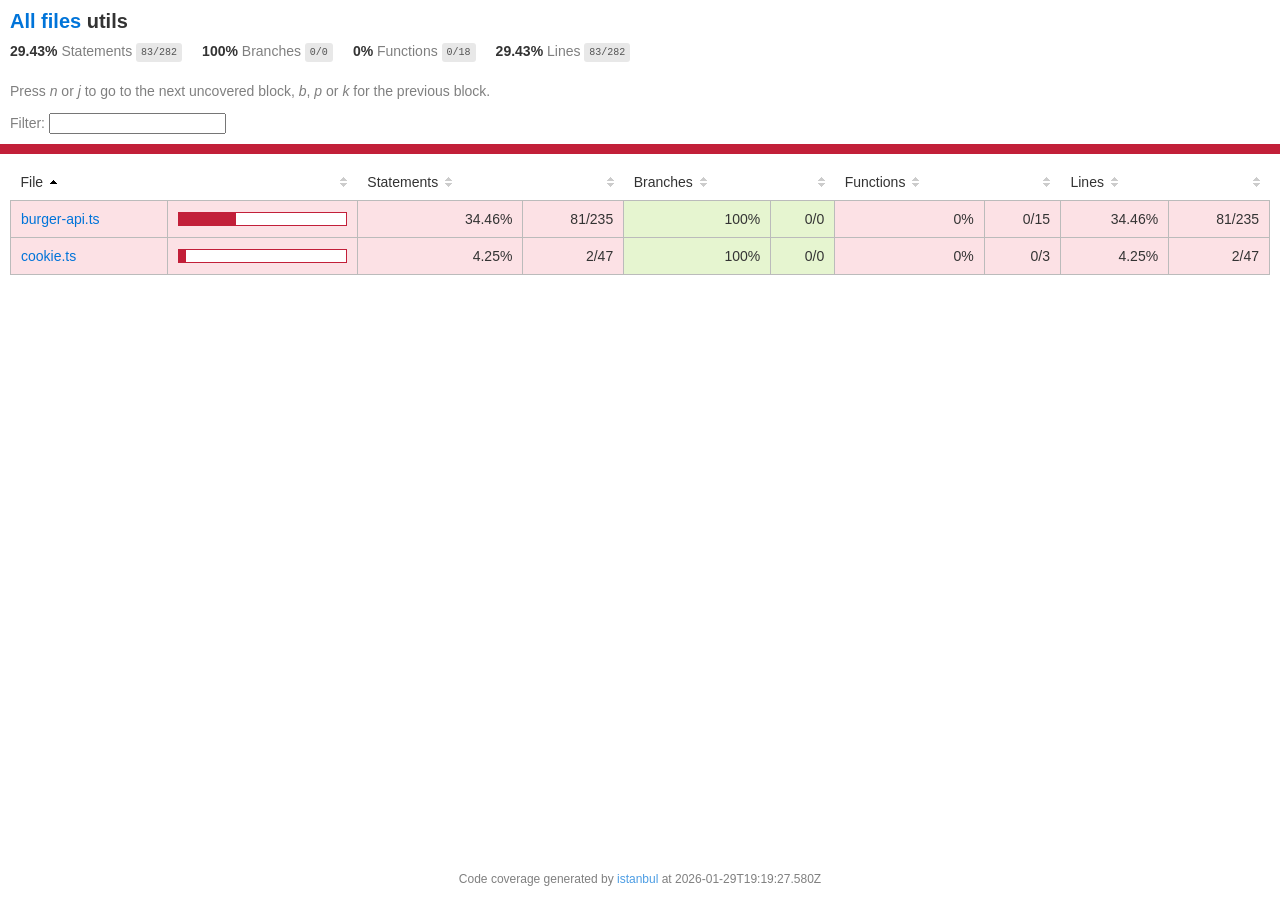
<file: 2_Stellar_burgers/coverage/lcov-report/utils/index.html>
<!doctype html>
<html lang="en">

<head>
    <title>Code coverage report for utils</title>
    <meta charset="utf-8" />
    <link rel="stylesheet" href="../prettify.css" />
    <link rel="stylesheet" href="../base.css" />
    <link rel="shortcut icon" type="image/x-icon" href="../favicon.png" />
    <meta name="viewport" content="width=device-width, initial-scale=1" />
    <style type='text/css'>
        .coverage-summary .sorter {
            background-image: url(../sort-arrow-sprite.png);
        }
    </style>
</head>
    
<body>
<div class='wrapper'>
    <div class='pad1'>
        <h1><a href="../index.html">All files</a> utils</h1>
        <div class='clearfix'>
            
            <div class='fl pad1y space-right2'>
                <span class="strong">29.43% </span>
                <span class="quiet">Statements</span>
                <span class='fraction'>83/282</span>
            </div>
        
            
            <div class='fl pad1y space-right2'>
                <span class="strong">100% </span>
                <span class="quiet">Branches</span>
                <span class='fraction'>0/0</span>
            </div>
        
            
            <div class='fl pad1y space-right2'>
                <span class="strong">0% </span>
                <span class="quiet">Functions</span>
                <span class='fraction'>0/18</span>
            </div>
        
            
            <div class='fl pad1y space-right2'>
                <span class="strong">29.43% </span>
                <span class="quiet">Lines</span>
                <span class='fraction'>83/282</span>
            </div>
        
            
        </div>
        <p class="quiet">
            Press <em>n</em> or <em>j</em> to go to the next uncovered block, <em>b</em>, <em>p</em> or <em>k</em> for the previous block.
        </p>
        <template id="filterTemplate">
            <div class="quiet">
                Filter:
                <input oninput="onInput()" type="search" id="fileSearch">
            </div>
        </template>
    </div>
    <div class='status-line low'></div>
    <div class="pad1">
<table class="coverage-summary">
<thead>
<tr>
   <th data-col="file" data-fmt="html" data-html="true" class="file">File</th>
   <th data-col="pic" data-type="number" data-fmt="html" data-html="true" class="pic"></th>
   <th data-col="statements" data-type="number" data-fmt="pct" class="pct">Statements</th>
   <th data-col="statements_raw" data-type="number" data-fmt="html" class="abs"></th>
   <th data-col="branches" data-type="number" data-fmt="pct" class="pct">Branches</th>
   <th data-col="branches_raw" data-type="number" data-fmt="html" class="abs"></th>
   <th data-col="functions" data-type="number" data-fmt="pct" class="pct">Functions</th>
   <th data-col="functions_raw" data-type="number" data-fmt="html" class="abs"></th>
   <th data-col="lines" data-type="number" data-fmt="pct" class="pct">Lines</th>
   <th data-col="lines_raw" data-type="number" data-fmt="html" class="abs"></th>
</tr>
</thead>
<tbody><tr>
	<td class="file low" data-value="burger-api.ts"><a href="burger-api.ts.html">burger-api.ts</a></td>
	<td data-value="34.46" class="pic low">
	<div class="chart"><div class="cover-fill" style="width: 34%"></div><div class="cover-empty" style="width: 66%"></div></div>
	</td>
	<td data-value="34.46" class="pct low">34.46%</td>
	<td data-value="235" class="abs low">81/235</td>
	<td data-value="100" class="pct high">100%</td>
	<td data-value="0" class="abs high">0/0</td>
	<td data-value="0" class="pct low">0%</td>
	<td data-value="15" class="abs low">0/15</td>
	<td data-value="34.46" class="pct low">34.46%</td>
	<td data-value="235" class="abs low">81/235</td>
	</tr>

<tr>
	<td class="file low" data-value="cookie.ts"><a href="cookie.ts.html">cookie.ts</a></td>
	<td data-value="4.25" class="pic low">
	<div class="chart"><div class="cover-fill" style="width: 4%"></div><div class="cover-empty" style="width: 96%"></div></div>
	</td>
	<td data-value="4.25" class="pct low">4.25%</td>
	<td data-value="47" class="abs low">2/47</td>
	<td data-value="100" class="pct high">100%</td>
	<td data-value="0" class="abs high">0/0</td>
	<td data-value="0" class="pct low">0%</td>
	<td data-value="3" class="abs low">0/3</td>
	<td data-value="4.25" class="pct low">4.25%</td>
	<td data-value="47" class="abs low">2/47</td>
	</tr>

</tbody>
</table>
</div>
                <div class='push'></div><!-- for sticky footer -->
            </div><!-- /wrapper -->
            <div class='footer quiet pad2 space-top1 center small'>
                Code coverage generated by
                <a href="https://istanbul.js.org/" target="_blank" rel="noopener noreferrer">istanbul</a>
                at 2026-01-29T19:19:27.580Z
            </div>
        <script src="../prettify.js"></script>
        <script>
            window.onload = function () {
                prettyPrint();
            };
        </script>
        <script src="../sorter.js"></script>
        <script src="../block-navigation.js"></script>
    </body>
</html>
</file>
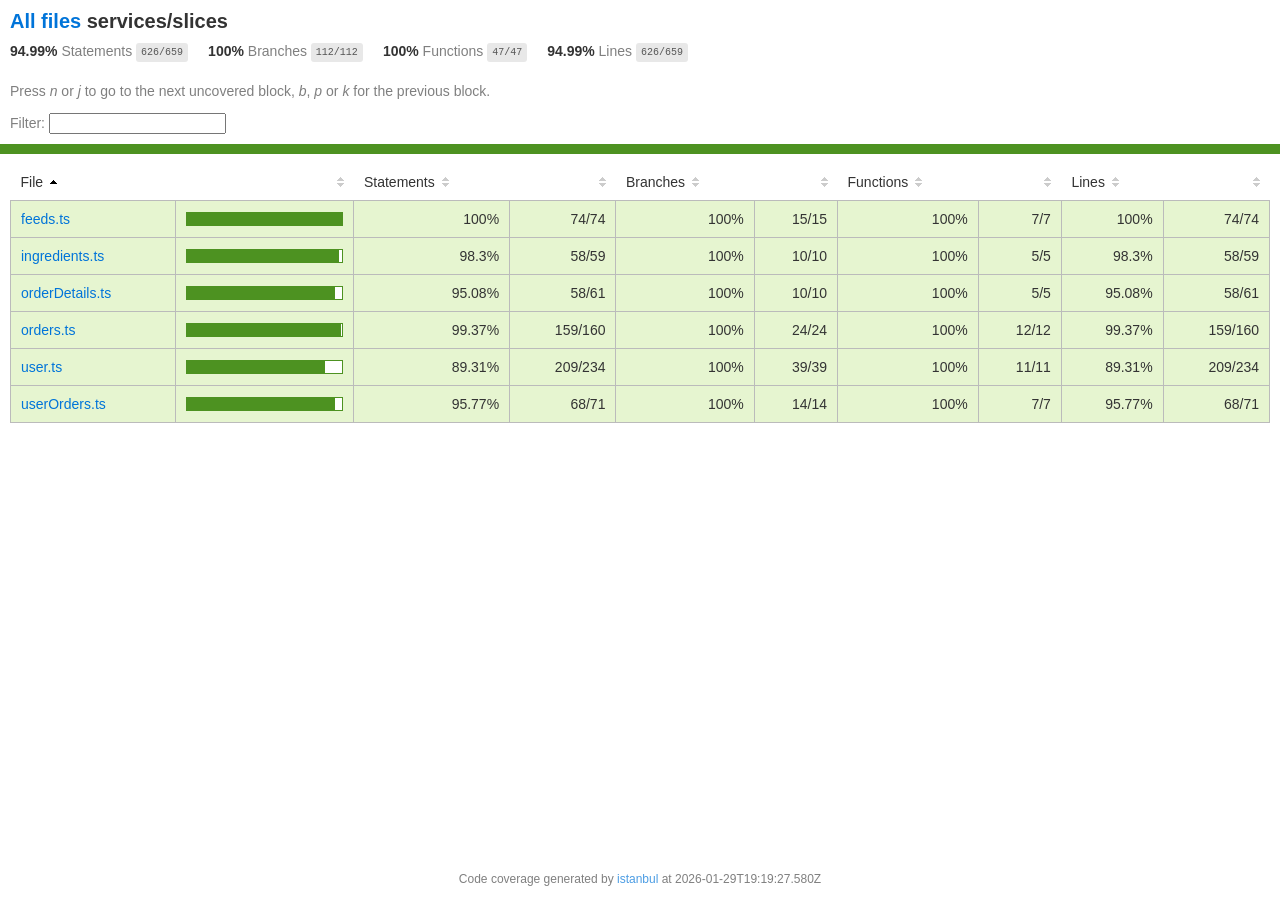
<file: 2_Stellar_burgers/coverage/lcov-report/services/slices/index.html>
<!doctype html>
<html lang="en">

<head>
    <title>Code coverage report for services/slices</title>
    <meta charset="utf-8" />
    <link rel="stylesheet" href="../../prettify.css" />
    <link rel="stylesheet" href="../../base.css" />
    <link rel="shortcut icon" type="image/x-icon" href="../../favicon.png" />
    <meta name="viewport" content="width=device-width, initial-scale=1" />
    <style type='text/css'>
        .coverage-summary .sorter {
            background-image: url(../../sort-arrow-sprite.png);
        }
    </style>
</head>
    
<body>
<div class='wrapper'>
    <div class='pad1'>
        <h1><a href="../../index.html">All files</a> services/slices</h1>
        <div class='clearfix'>
            
            <div class='fl pad1y space-right2'>
                <span class="strong">94.99% </span>
                <span class="quiet">Statements</span>
                <span class='fraction'>626/659</span>
            </div>
        
            
            <div class='fl pad1y space-right2'>
                <span class="strong">100% </span>
                <span class="quiet">Branches</span>
                <span class='fraction'>112/112</span>
            </div>
        
            
            <div class='fl pad1y space-right2'>
                <span class="strong">100% </span>
                <span class="quiet">Functions</span>
                <span class='fraction'>47/47</span>
            </div>
        
            
            <div class='fl pad1y space-right2'>
                <span class="strong">94.99% </span>
                <span class="quiet">Lines</span>
                <span class='fraction'>626/659</span>
            </div>
        
            
        </div>
        <p class="quiet">
            Press <em>n</em> or <em>j</em> to go to the next uncovered block, <em>b</em>, <em>p</em> or <em>k</em> for the previous block.
        </p>
        <template id="filterTemplate">
            <div class="quiet">
                Filter:
                <input oninput="onInput()" type="search" id="fileSearch">
            </div>
        </template>
    </div>
    <div class='status-line high'></div>
    <div class="pad1">
<table class="coverage-summary">
<thead>
<tr>
   <th data-col="file" data-fmt="html" data-html="true" class="file">File</th>
   <th data-col="pic" data-type="number" data-fmt="html" data-html="true" class="pic"></th>
   <th data-col="statements" data-type="number" data-fmt="pct" class="pct">Statements</th>
   <th data-col="statements_raw" data-type="number" data-fmt="html" class="abs"></th>
   <th data-col="branches" data-type="number" data-fmt="pct" class="pct">Branches</th>
   <th data-col="branches_raw" data-type="number" data-fmt="html" class="abs"></th>
   <th data-col="functions" data-type="number" data-fmt="pct" class="pct">Functions</th>
   <th data-col="functions_raw" data-type="number" data-fmt="html" class="abs"></th>
   <th data-col="lines" data-type="number" data-fmt="pct" class="pct">Lines</th>
   <th data-col="lines_raw" data-type="number" data-fmt="html" class="abs"></th>
</tr>
</thead>
<tbody><tr>
	<td class="file high" data-value="feeds.ts"><a href="feeds.ts.html">feeds.ts</a></td>
	<td data-value="100" class="pic high">
	<div class="chart"><div class="cover-fill cover-full" style="width: 100%"></div><div class="cover-empty" style="width: 0%"></div></div>
	</td>
	<td data-value="100" class="pct high">100%</td>
	<td data-value="74" class="abs high">74/74</td>
	<td data-value="100" class="pct high">100%</td>
	<td data-value="15" class="abs high">15/15</td>
	<td data-value="100" class="pct high">100%</td>
	<td data-value="7" class="abs high">7/7</td>
	<td data-value="100" class="pct high">100%</td>
	<td data-value="74" class="abs high">74/74</td>
	</tr>

<tr>
	<td class="file high" data-value="ingredients.ts"><a href="ingredients.ts.html">ingredients.ts</a></td>
	<td data-value="98.3" class="pic high">
	<div class="chart"><div class="cover-fill" style="width: 98%"></div><div class="cover-empty" style="width: 2%"></div></div>
	</td>
	<td data-value="98.3" class="pct high">98.3%</td>
	<td data-value="59" class="abs high">58/59</td>
	<td data-value="100" class="pct high">100%</td>
	<td data-value="10" class="abs high">10/10</td>
	<td data-value="100" class="pct high">100%</td>
	<td data-value="5" class="abs high">5/5</td>
	<td data-value="98.3" class="pct high">98.3%</td>
	<td data-value="59" class="abs high">58/59</td>
	</tr>

<tr>
	<td class="file high" data-value="orderDetails.ts"><a href="orderDetails.ts.html">orderDetails.ts</a></td>
	<td data-value="95.08" class="pic high">
	<div class="chart"><div class="cover-fill" style="width: 95%"></div><div class="cover-empty" style="width: 5%"></div></div>
	</td>
	<td data-value="95.08" class="pct high">95.08%</td>
	<td data-value="61" class="abs high">58/61</td>
	<td data-value="100" class="pct high">100%</td>
	<td data-value="10" class="abs high">10/10</td>
	<td data-value="100" class="pct high">100%</td>
	<td data-value="5" class="abs high">5/5</td>
	<td data-value="95.08" class="pct high">95.08%</td>
	<td data-value="61" class="abs high">58/61</td>
	</tr>

<tr>
	<td class="file high" data-value="orders.ts"><a href="orders.ts.html">orders.ts</a></td>
	<td data-value="99.37" class="pic high">
	<div class="chart"><div class="cover-fill" style="width: 99%"></div><div class="cover-empty" style="width: 1%"></div></div>
	</td>
	<td data-value="99.37" class="pct high">99.37%</td>
	<td data-value="160" class="abs high">159/160</td>
	<td data-value="100" class="pct high">100%</td>
	<td data-value="24" class="abs high">24/24</td>
	<td data-value="100" class="pct high">100%</td>
	<td data-value="12" class="abs high">12/12</td>
	<td data-value="99.37" class="pct high">99.37%</td>
	<td data-value="160" class="abs high">159/160</td>
	</tr>

<tr>
	<td class="file high" data-value="user.ts"><a href="user.ts.html">user.ts</a></td>
	<td data-value="89.31" class="pic high">
	<div class="chart"><div class="cover-fill" style="width: 89%"></div><div class="cover-empty" style="width: 11%"></div></div>
	</td>
	<td data-value="89.31" class="pct high">89.31%</td>
	<td data-value="234" class="abs high">209/234</td>
	<td data-value="100" class="pct high">100%</td>
	<td data-value="39" class="abs high">39/39</td>
	<td data-value="100" class="pct high">100%</td>
	<td data-value="11" class="abs high">11/11</td>
	<td data-value="89.31" class="pct high">89.31%</td>
	<td data-value="234" class="abs high">209/234</td>
	</tr>

<tr>
	<td class="file high" data-value="userOrders.ts"><a href="userOrders.ts.html">userOrders.ts</a></td>
	<td data-value="95.77" class="pic high">
	<div class="chart"><div class="cover-fill" style="width: 95%"></div><div class="cover-empty" style="width: 5%"></div></div>
	</td>
	<td data-value="95.77" class="pct high">95.77%</td>
	<td data-value="71" class="abs high">68/71</td>
	<td data-value="100" class="pct high">100%</td>
	<td data-value="14" class="abs high">14/14</td>
	<td data-value="100" class="pct high">100%</td>
	<td data-value="7" class="abs high">7/7</td>
	<td data-value="95.77" class="pct high">95.77%</td>
	<td data-value="71" class="abs high">68/71</td>
	</tr>

</tbody>
</table>
</div>
                <div class='push'></div><!-- for sticky footer -->
            </div><!-- /wrapper -->
            <div class='footer quiet pad2 space-top1 center small'>
                Code coverage generated by
                <a href="https://istanbul.js.org/" target="_blank" rel="noopener noreferrer">istanbul</a>
                at 2026-01-29T19:19:27.580Z
            </div>
        <script src="../../prettify.js"></script>
        <script>
            window.onload = function () {
                prettyPrint();
            };
        </script>
        <script src="../../sorter.js"></script>
        <script src="../../block-navigation.js"></script>
    </body>
</html>
</file>
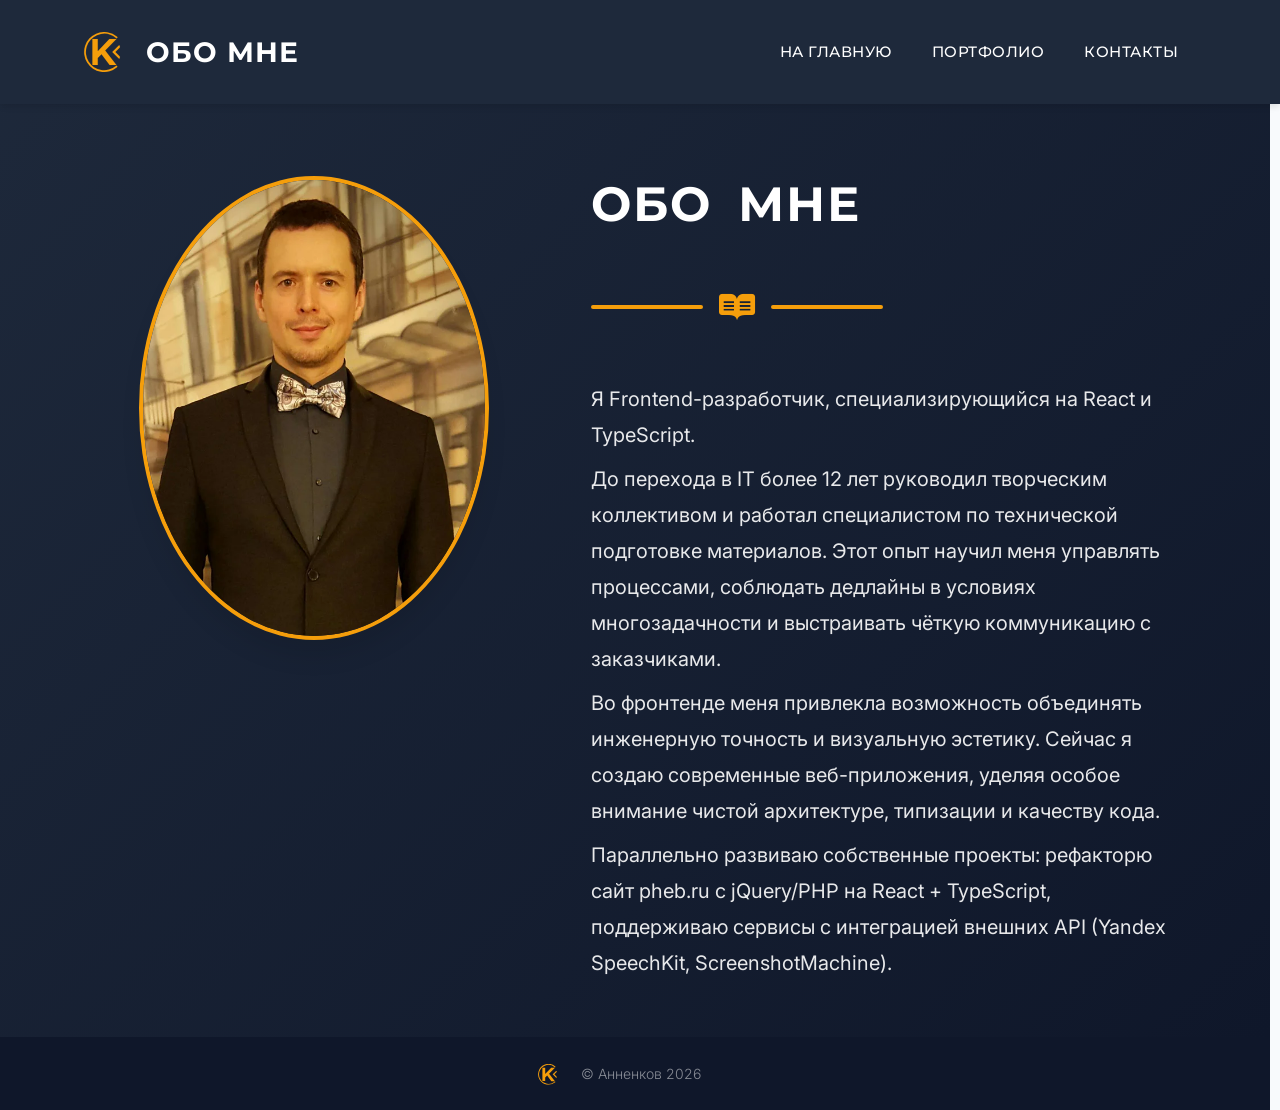
<file: 5_Pheb_ru/about.html>
<!DOCTYPE html>
<html lang="ru">

<head>
  <meta charset="utf-8" />
  <meta name="viewport" content="width=device-width, initial-scale=1, shrink-to-fit=no" />

  <!-- Базовые мета-теги (УНИКАЛЬНЫЕ для страницы "Обо мне") -->
  <meta name="description"
    content="Узнайте больше обо мне: 12+ лет управленческого опыта, специализация на React и TypeScript. Создаю современные веб-приложения с фокусом на качество и производительность." />
  <meta name="author" content="Константин Анненков" />
  <title>Обо мне — Константин Анненков | Frontend Developer</title>

  <!-- Open Graph -->
  <meta property="og:type" content="profile" />
  <meta property="og:url" content="https://pheb.ru/about.html" />
  <meta property="og:title" content="Обо мне — Константин Анненков | Frontend Developer" />
  <meta property="og:description"
    content="12+ лет управленческого опыта, специализация на React и TypeScript. Создаю современные веб-приложения." />
  <meta property="og:image" content="https://pheb.ru/assets/img/og-image.jpg" />
  <meta property="og:locale" content="ru_RU" />
  <meta property="og:site_name" content="Константин Анненков" />

  <!-- Twitter Card -->
  <meta name="twitter:card" content="summary_large_image" />
  <meta name="twitter:url" content="https://pheb.ru/about.html" />
  <meta name="twitter:title" content="Обо мне — Константин Анненков | Frontend Developer" />
  <meta name="twitter:description" content="12+ лет управленческого опыта, специализация на React и TypeScript." />
  <meta name="twitter:image" content="https://pheb.ru/assets/img/og-image.jpg" />

  <!-- Favicon -->
  <link rel="icon" type="image/x-icon" href="favicon.ico" />
  <link rel="icon" href="favicon.svg" type="image/svg+xml" />
  <link rel="apple-touch-icon" href="apple-touch-icon.png" />

  <!-- Preconnect к CDN -->
  <link rel="preconnect" href="https://cdn.jsdelivr.net" crossorigin />
  <link rel="preconnect" href="https://cdnjs.cloudflare.com" crossorigin />
  <link rel="preconnect" href="https://ajax.googleapis.com" crossorigin />

  <!-- Preload основных шрифтов -->
  <link rel="preload" as="font" href="assets/fonts/Inter-VariableFont-opsz-wght.ttf" type="font/ttf" crossorigin />
  <link rel="preload" as="font" href="assets/fonts/Montserrat-VariableFont-wght.ttf" type="font/ttf" crossorigin />

  <!-- Bootstrap CSS -->
  <link href="https://cdn.jsdelivr.net/npm/bootstrap@5.2.3/dist/css/bootstrap.min.css" rel="stylesheet" />

  <!-- Font Awesome icons Webfont-версия (~60 КБ) -->
  <link rel="stylesheet" href="https://cdnjs.cloudflare.com/ajax/libs/font-awesome/6.4.0/css/all.min.css"
    integrity="sha512-iecdLmaskl7CVkqkXNQ/ZH/XLlvWZOJyj7Yy7tcenmpD1ypASozpmT/E0iPtmFIB46ZmdtAc9eNBvH0H/ZpiBw=="
    crossorigin="anonymous" referrerpolicy="no-referrer" />

  <!-- Core theme CSS -->
  <link href="css/styles.css" rel="stylesheet" />

  <!-- Structured Data (Schema.org) -->
  <script type="application/ld+json">
      {
        "@context": "https://schema.org",
        "@type": "ProfilePage",
        "mainEntity": {
          "@type": "Person",
          "name": "Константин Анненков",
          "jobTitle": "Frontend Developer",
          "description": "Специализируюсь на React и TypeScript. 12+ лет управленческого опыта.",
          "url": "https://pheb.ru",
          "image": "https://pheb.ru/assets/img/my_2.jpg",
          "sameAs": [
            "https://github.com/Annenkov-Konstantin",
            "https://vk.com/id577721488"
          ],
          "knowsAbout": [
            "React",
            "TypeScript",
            "JavaScript",
            "HTML5",
            "CSS3",
            "PHP"
          ]
        }
      }
    </script>
</head>

<body id="page-top">
  <!-- Ссылка для клавиатурной навигации -->
  <a href="#main-content" class="skip-link sr-only sr-only-focusable">
    Перейти к основному содержимому
  </a>

  <!-- Navigation -->
  <nav id="mainNav" class="navbar navbar-expand-lg bg-secondary text-uppercase fixed-top">
    <div class="container">
      <div class="nav-logo">
        <a href="index.html" class="logo-link">
          <svg class="logo" aria-hidden="true">
            <use href="svg/sprite.svg#logo"></use>
          </svg>
          <span class="sr-only">На главную</span>
        </a>
        <span class="navbar-brand">Обо мне</span>
      </div>

      <button class="navbar-toggler text-uppercase font-weight-bold bg-primary text-white rounded" type="button"
        data-bs-toggle="collapse" data-bs-target="#navbarResponsive" aria-controls="navbarResponsive"
        aria-expanded="false" aria-label="Toggle navigation">
        Меню
        <i class="fas fa-bars"></i>
      </button>
      <div class="collapse navbar-collapse" id="navbarResponsive">
        <ul class="navbar-nav ms-auto">
          <li class="nav-item mx-0 mx-lg-1">
            <a class="nav-link py-3 px-0 px-lg-3 rounded" href="index.html">На главную</a>
          </li>
          <li class="nav-item mx-0 mx-lg-1">
            <a class="nav-link py-3 px-0 px-lg-3 rounded" href="portfolio.html">Портфолио</a>
          </li>
          <li class="nav-item mx-0 mx-lg-1">
            <a class="nav-link py-3 px-0 px-lg-3 rounded" href="contact.html">Контакты</a>
          </li>
        </ul>
      </div>
    </div>
  </nav>

  <main id="main-content" class="main">
    <!-- Masthead & About Section Combined -->
    <section class="masthead_2 page-section_2 bg-primary text-white flex">
      <div class="container d-flex align-items-center justify-content-center h-100">
        <!-- Обертка с ограниченной шириной для красоты -->
        <div class="content-wrapper content-wrapper-limited row w-100">
          <!-- Фото -->
          <div class="col-lg-5 col-md-12 text-center mb-4 mb-lg-0">
            <img class="masthead-avatar_2 tilt mx-auto d-block" src="assets/img/my_2.webp" alt="Константин Анненков"
              width="600" height="800" fetchpriority="high" />
          </div>

          <!-- Текст -->
          <div class="col-lg-7 col-md-12 text-start ps-lg-5">
            <div class="subheading-divider">
              <!-- Заголовок -->
              <h1 class="page-section-heading_2 text-uppercase mb-0">
                <span class="letter">О</span><span class="letter">б</span><span class="letter">о&ensp;</span><span
                  class="letter">м</span><span class="letter">н</span><span class="letter">е</span>
              </h1>

              <!-- Разделитель -->
              <div class="divider-custom divider-light justify-content-start mb-0">
                <div class="divider-custom-line"></div>
                <div class="divider-custom-icon">
                  <i class="fa-brands fa-readme"></i>
                </div>
                <div class="divider-custom-line"></div>
              </div>
            </div>

            <!-- Текст -->
            <p class="masthead-subheading font-weight-light mb-2">
              Я Frontend-разработчик, специализирующийся на React и
              TypeScript.
            </p>

            <p class="masthead-subheading font-weight-light mb-2">
              До перехода в IT более 12 лет руководил творческим коллективом и
              работал специалистом по технической подготовке материалов. Этот
              опыт научил меня управлять процессами, соблюдать дедлайны в
              условиях многозадачности и выстраивать чёткую коммуникацию с
              заказчиками.
            </p>

            <p class="masthead-subheading font-weight-light mb-2">
              Во фронтенде меня привлекла возможность объединять инженерную
              точность и визуальную эстетику. Сейчас я создаю современные
              веб-приложения, уделяя особое внимание чистой архитектуре,
              типизации и качеству кода.
            </p>

            <p class="masthead-subheading font-weight-light mb-2">
              Параллельно развиваю собственные проекты: рефакторю сайт pheb.ru
              с jQuery/PHP на React + TypeScript, поддерживаю сервисы с
              интеграцией внешних API (Yandex SpeechKit, ScreenshotMachine).
            </p>
          </div>
        </div>
      </div>
    </section>
  </main>

  <!-- Footer -->
  <footer class="theFooter">
    <div class="py-4 text-center text-white">
      <div class="container">
        <div class="nav-logo">
          <a href="index.html" class="logo-link">
            <svg class="logo footer-logo">
              <use href="svg/sprite.svg#logo"></use>
            </svg>
            <span class="sr-only">На главную</span>
          </a>
          <div class="text-white">
            <small class="address-text">&copy; Анненков 2026</small>
          </div>
        </div>
      </div>
    </div>
  </footer>

  <!-- ============================================
         JS ФАЙЛЫ
         ============================================ -->

  <!-- Bootstrap JS -->
  <script src="https://cdn.jsdelivr.net/npm/bootstrap@5.2.3/dist/js/bootstrap.bundle.min.js" defer></script>

  <!-- jQuery (нужен для tilt-эффекта) -->
  <script src="https://ajax.googleapis.com/ajax/libs/jquery/3.4.1/jquery.min.js" defer></script>

  <!-- Tilt-эффект для фото -->
  <script src="js/tilt.jquery.min.js" defer></script>

  <!-- Start Bootstrap scripts (navbar shrink, scrollspy) -->
  <script type="module" src="js/scripts.js"></script>

  <!-- Кастомные скрипты (модалки, tilt инициализация) -->
  <script type="module" src="js/main.js"></script>
</body>

</html>
</file>
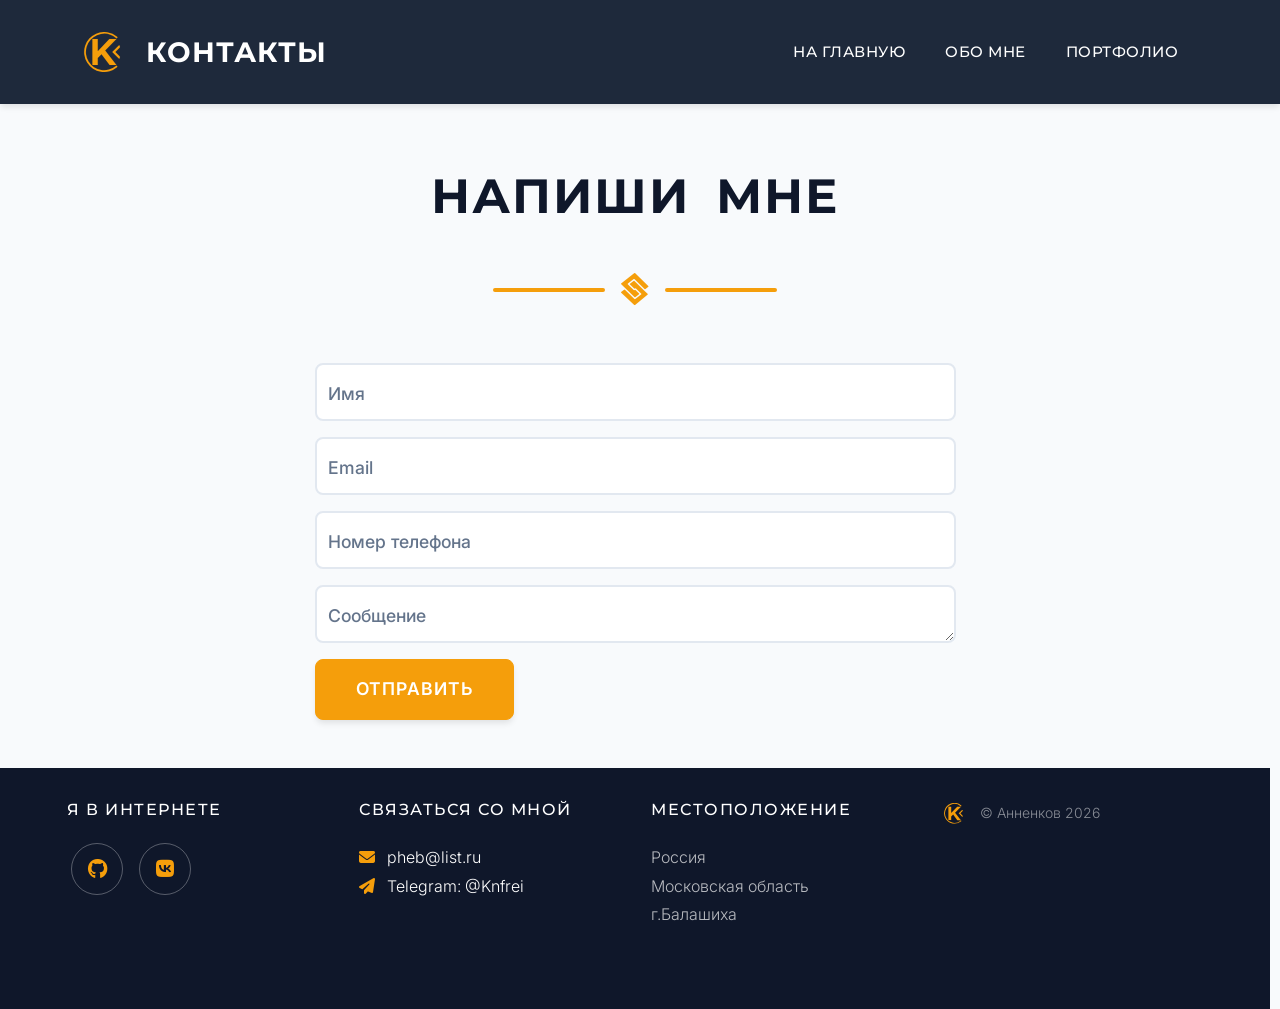
<file: 5_Pheb_ru/contact.html>
<!DOCTYPE html>
<html lang="ru">

<head>
  <meta charset="utf-8" />
  <meta name="viewport" content="width=device-width, initial-scale=1, shrink-to-fit=no" />

  <!-- Базовые мета-теги -->
  <meta name="description"
    content="Контакты Константина Анненкова — Frontend Developer. Свяжитесь со мной по email, Telegram или через форму." />
  <meta name="author" content="Константин Анненков" />
  <title>Константин Анненков — Контакты</title>

  <!-- Open Graph -->
  <meta property="og:type" content="website" />
  <meta property="og:url" content="https://pheb.ru/contact.html" />
  <meta property="og:title" content="Константин Анненков — Контакты" />
  <meta property="og:description"
    content="Свяжитесь со мной по email, Telegram или через форму обратной связи. Открыт к новым проектам и сотрудничеству." />
  <meta property="og:image" content="https://pheb.ru/assets/img/og-image.jpg" />
  <meta property="og:locale" content="ru_RU" />
  <meta property="og:site_name" content="Константин Анненков" />

  <!-- Twitter Card -->
  <meta name="twitter:card" content="summary_large_image" />
  <meta name="twitter:url" content="https://pheb.ru/contact.html" />
  <meta name="twitter:title" content="Константин Анненков — Контакты" />
  <meta name="twitter:description"
    content="Свяжитесь со мной по email, Telegram или через форму обратной связи. Открыт к новым проектам и сотрудничеству." />
  <meta name="twitter:image" content="https://pheb.ru/assets/img/og-image.jpg" />

  <!-- Favicon -->
  <link rel="icon" type="image/x-icon" href="favicon.ico" />
  <link rel="icon" href="favicon.svg" type="image/svg+xml" />
  <link rel="apple-touch-icon" href="apple-touch-icon.png" />

  <!-- Preload основных шрифтов -->
  <link rel="preload" as="font" href="assets/fonts/Inter-VariableFont-opsz-wght.ttf" type="font/ttf" crossorigin />
  <link rel="preload" as="font" href="assets/fonts/Montserrat-VariableFont-wght.ttf" type="font/ttf" crossorigin />

  <!-- Bootstrap CSS -->
  <link href="https://cdn.jsdelivr.net/npm/bootstrap@5.2.3/dist/css/bootstrap.min.css" rel="stylesheet" />

  <!-- Font Awesome icons Webfont-версия (~60 КБ) -->
  <link rel="stylesheet" href="https://cdnjs.cloudflare.com/ajax/libs/font-awesome/6.4.0/css/all.min.css"
    integrity="sha512-iecdLmaskl7CVkqkXNQ/ZH/XLlvWZOJyj7Yy7tcenmpD1ypASozpmT/E0iPtmFIB46ZmdtAc9eNBvH0H/ZpiBw=="
    crossorigin="anonymous" referrerpolicy="no-referrer" />

  <!-- Core theme CSS -->
  <link href="css/styles.css" rel="stylesheet" />

  <!-- Structured Data (Schema.org) -->
  <script type="application/ld+json">
      {
        "@context": "https://schema.org",
        "@type": "ContactPage",
        "name": "Контакты — Константин Анненков",
        "description": "Свяжитесь со мной для обсуждения проектов и сотрудничества",
        "url": "https://pheb.ru/contact.html",
        "mainEntity": {
          "@type": "Person",
          "name": "Константин Анненков",
          "jobTitle": "Frontend Developer",
          "email": "pheb@list.ru",
          "url": "https://pheb.ru",
          "address": {
            "@type": "PostalAddress",
            "addressLocality": "Балашиха",
            "addressRegion": "Московская область",
            "addressCountry": "Россия"
          },
          "sameAs": [
            "https://github.com/Annenkov-Konstantin",
            "https://vk.com/id577721488",
            "https://t.me/Knfrei"
          ]
        }
      }
    </script>
  <!-- Google reCAPTCHA v3 -->
  <script src="https://www.google.com/recaptcha/api.js?render=6LfkLEstAAAAAKkv7QIYWtkVhCVJp0SjQ7krY22i" async
    defer></script>
</head>

<body id="page-top">
  <!-- Ссылка для клавиатурной навигации -->
  <a href="#main-content" class="skip-link sr-only sr-only-focusable">
    Перейти к основному содержимому
  </a>

  <!-- Navigation -->
  <nav id="mainNav" class="navbar navbar-expand-lg bg-secondary text-uppercase fixed-top">
    <div class="container">
      <div class="nav-logo nav-logo-contact">
        <a href="index.html" class="logo-link">
          <svg class="logo" aria-hidden="true">
            <use href="svg/sprite.svg#logo"></use>
          </svg>
          <span class="sr-only">На главную</span>
        </a>
        <span class="navbar-brand">Контакты</span>
      </div>

      <button class="navbar-toggler text-uppercase font-weight-bold bg-primary text-white rounded" type="button"
        data-bs-toggle="collapse" data-bs-target="#navbarResponsive" aria-controls="navbarResponsive"
        aria-expanded="false" aria-label="Toggle navigation">
        Меню
        <i class="fas fa-bars"></i>
      </button>
      <div class="collapse navbar-collapse" id="navbarResponsive">
        <ul class="navbar-nav ms-auto">
          <li class="nav-item mx-0 mx-lg-1">
            <a class="nav-link py-3 px-0 px-lg-3 rounded" href="index.html">На главную</a>
          </li>
          <li class="nav-item mx-0 mx-lg-1">
            <a class="nav-link py-3 px-0 px-lg-3 rounded" href="about.html">Обо мне</a>
          </li>
          <li class="nav-item mx-0 mx-lg-1">
            <a class="nav-link py-3 px-0 px-lg-3 rounded" href="portfolio.html">Портфолио</a>
          </li>
        </ul>
      </div>
    </div>
  </nav>
  <main id="main-content" class="main">
    <!-- Contact Section -->
    <section class="page-section_4" id="contact">
      <div class="container">
        <div class="subheading-divider">
          <!-- Contact Section Heading с анимацией -->
          <h1 class="page-section-heading text-center text-uppercase">
            <span class="letter">Н</span><span class="letter">а</span><span class="letter">п</span><span
              class="letter">и</span><span class="letter">ш</span><span class="letter">и</span>&ensp;<span
              class="letter">м</span><span class="letter">н</span><span class="letter">е</span>
          </h1>

          <!-- Icon Divider -->
          <div class="divider-custom">
            <div class="divider-custom-line"></div>
            <div class="divider-custom-icon">
              <i class="fa-brands fa-staylinked"></i>
            </div>
            <div class="divider-custom-line"></div>
          </div>
        </div>
        <!-- Contact Section Form -->
        <div class="row justify-content-center">
          <div class="col-lg-8 col-xl-7">
            <form id="contactForm" method="post" action="post.php">
              <div class="form-floating mb-3">
                <input class="form-control" id="name" name="name" type="text" placeholder="Ваше имя..." required />
                <label for="name">Имя</label>
              </div>

              <div class="form-floating mb-3">
                <input class="form-control" id="email" name="email" type="email" placeholder="name@example.com"
                  required />
                <label for="email">Email</label>
              </div>

              <div class="form-floating mb-3">
                <input class="form-control" id="phone" name="phone" type="tel" placeholder="+7 (999) 123-45-67"
                  required />
                <label for="phone">Номер телефона</label>
              </div>

              <div class="form-floating mb-3">
                <textarea class="form-control" id="message" name="message" placeholder="Ваше сообщение..."
                  required></textarea>
                <label for="message">Сообщение</label>
              </div>

              <!-- Скрытое поле для токена -->
              <input type="hidden" name="recaptcha_token" id="recaptcha_token">

              <button class="btn btn-primary btn-xl" id="submitButton" type="submit">
                Отправить
              </button>
            </form>
          </div>
        </div>
      </div>
    </section>
  </main>
  <!-- Footer -->
  <footer class="theFooter the-contact-Footer">
    <ul class="contact-container">
      <!-- Footer Social Icons -->
      <li class="social-network-container">
        <h2 class="text-uppercase mb-4">Я в интернете</h2>
        <div class="social-buttons-container">
          <a class="btn btn-outline-light btn-social mx-1" href="https://github.com/Annenkov-Konstantin" target="_blank"
            rel="noopener noreferrer" aria-label="Мой профиль на GitHub">
            <i class="fa-brands fa-github" aria-hidden="true"></i>
          </a>
          <a class="btn btn-outline-light btn-social mx-1" href="https://vk.com/id577721488" target="_blank"
            rel="noopener noreferrer" aria-label="Моя страница ВКонтакте">
            <i class="fa-brands fa-vk" aria-hidden="true"></i>
          </a>
        </div>
      </li>

      <!-- Footer Contact Info -->
      <li class="keep-in-touch-container">
        <h2 class="text-uppercase">Связаться со мной</h2>
        <address>
          <p class="m-0 p-0"><a class="address-text" href="mailto:pheb@list.ru"><span><i
                  class="fa-solid fa-envelope me-2" aria-hidden="true"></i></span>
              <span class="nav-link-text nav-link-footer-text">pheb@list.ru</span><span class="sr-only">Написать на
                имейл</span></a></p>
          <p class="m-0 p-0"><a class="address-text" href="https://t.me/Knfrei" target="_blank"
              rel="noopener noreferrer"><span><i class="fa-solid fa-paper-plane me-2" aria-hidden="true"></i></span>
              <span class="nav-link-text nav-link-footer-text">Telegram: @Knfrei</span><span class="sr-only">Написать в
                Telegram</span></a></p>
        </address>
      </li>

      <!-- Footer Location -->
      <li class="location-container">
        <h2 class="text-uppercase">Местоположение</h2>
        <address>
          <p class="address-text m-0 p-0">Россия</p>
          <p class="address-text m-0 p-0">Московская область</p>
          <p class="address-text m-0 p-0">г.Балашиха</p>
        </address>
      </li>

      <li class="footer-logo-container">
        <div class="nav-logo">
          <a href="index.html" class="logo-link" aria-label="Перейти на главную страницу">
            <svg class="logo footer-logo" aria-hidden="true">
              <use href="svg/sprite.svg#logo"></use>
            </svg>
            <span class="sr-only">На главную</span>
          </a>
          <div class="text-white">
            <small class="address-text">&copy; Анненков 2026</small>
          </div>
        </div>
      </li>
    </ul>
  </footer>

  <!-- ============================================
         JS ФАЙЛЫ
         ============================================ -->

  <!-- Bootstrap JS -->
  <script src="https://cdn.jsdelivr.net/npm/bootstrap@5.2.3/dist/js/bootstrap.bundle.min.js" defer></script>

  <!-- jQuery (для tilt-эффекта) -->
  <script src="https://ajax.googleapis.com/ajax/libs/jquery/3.4.1/jquery.min.js" defer></script>

  <!-- Tilt-эффект для фото -->
  <script src="js/tilt.jquery.min.js" defer></script>

  <!-- Start Bootstrap scripts (navbar shrink, scrollspy) -->
  <script type="module" src="js/scripts.js"></script>

  <!-- Кастомные скрипты (модалки, tilt инициализация) -->
  <script type="module" src="js/main.js"></script>
</body>

</html>
</file>
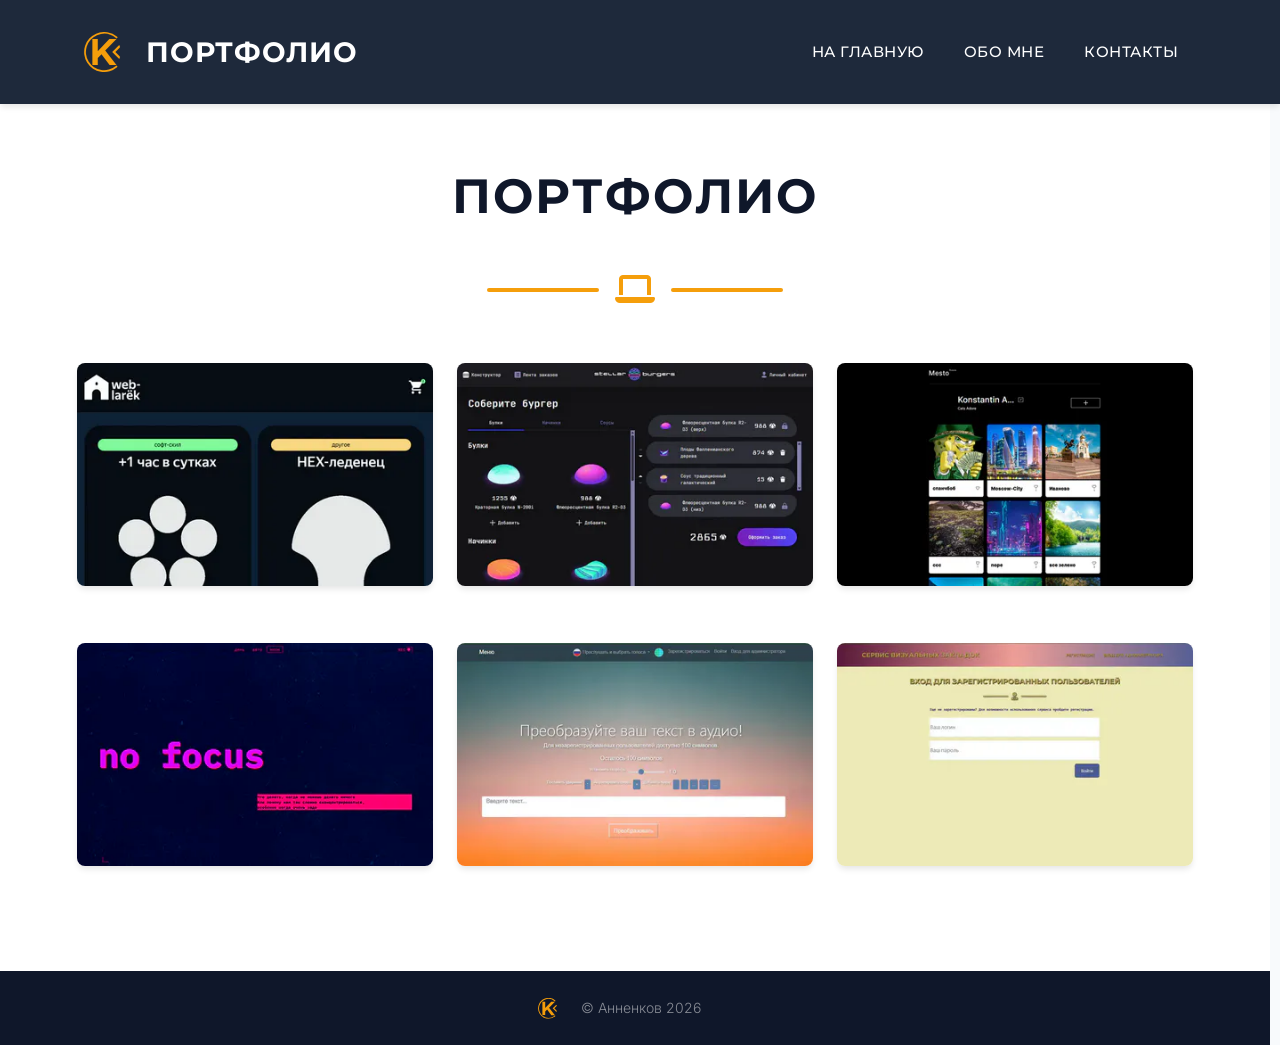
<file: 5_Pheb_ru/portfolio.html>
<!DOCTYPE html>
<html lang="ru">

<head>
  <meta charset="utf-8" />
  <meta name="viewport" content="width=device-width, initial-scale=1, shrink-to-fit=no" />

  <!-- Базовые мета-теги (УНИКАЛЬНЫЕ для страницы "Портфолио") -->
  <meta name="description"
    content="Портфолио Константина Анненкова — Frontend Developer. Примеры работ: Web-ларёк, Stellar Burger, Speech Yandex-API Service, Оно тебе надо. Pixel-perfect вёрстка, React, TypeScript, PHP." />
  <meta name="author" content="Константин Анненков" />
  <title>Портфолио — Константин Анненков | Frontend Developer</title>

  <!-- Open Graph -->
  <meta property="og:type" content="website" />
  <meta property="og:url" content="https://pheb.ru/portfolio.html" />
  <meta property="og:title" content="Портфолио — Константин Анненков | Frontend Developer" />
  <meta property="og:description"
    content="Мои проекты: SPA-магазины на TypeScript, React-приложения, веб-сервисы на PHP с интеграцией внешних API. Pixel-perfect вёрстка и чистая архитектура." />
  <meta property="og:image" content="https://pheb.ru/assets/img/og-image.jpg" />
  <meta property="og:locale" content="ru_RU" />
  <meta property="og:site_name" content="Константин Анненков" />

  <!-- Twitter Card -->
  <meta name="twitter:card" content="summary_large_image" />
  <meta name="twitter:url" content="https://pheb.ru/portfolio.html" />
  <meta name="twitter:title" content="Портфолио — Константин Анненков | Frontend Developer" />
  <meta name="twitter:description"
    content="Мои проекты: SPA-магазины на TypeScript, React-приложения, веб-сервисы на PHP с интеграцией внешних API." />
  <meta name="twitter:image" content="https://pheb.ru/assets/img/og-image.jpg" />

  <!-- Favicon -->
  <link rel="icon" type="image/x-icon" href="favicon.ico" />
  <link rel="icon" href="favicon.svg" type="image/svg+xml" />
  <link rel="apple-touch-icon" href="apple-touch-icon.png" />

  <!-- Preconnect к CDN -->
  <link rel="preconnect" href="https://cdn.jsdelivr.net" crossorigin />
  <link rel="preconnect" href="https://cdnjs.cloudflare.com" crossorigin />
  <link rel="preconnect" href="https://ajax.googleapis.com" crossorigin />

  <!-- Preload основных шрифтов -->
  <link rel="preload" as="font" href="assets/fonts/Inter-VariableFont-opsz-wght.ttf" type="font/ttf" crossorigin />
  <link rel="preload" as="font" href="assets/fonts/Montserrat-VariableFont-wght.ttf" type="font/ttf" crossorigin />

  <!-- Preload LCP-изображения -->
  <link rel="preload" as="image" href="assets/img/portfolio/webp/web_larek-400.webp" type="image/webp"
    fetchpriority="high" />

  <!-- Bootstrap CSS -->
  <link href="https://cdn.jsdelivr.net/npm/bootstrap@5.2.3/dist/css/bootstrap.min.css" rel="stylesheet" />

  <!-- Font Awesome icons Webfont-версия (~60 КБ) -->
  <link rel="stylesheet" href="https://cdnjs.cloudflare.com/ajax/libs/font-awesome/6.4.0/css/all.min.css"
    integrity="sha512-iecdLmaskl7CVkqkXNQ/ZH/XLlvWZOJyj7Yy7tcenmpD1ypASozpmT/E0iPtmFIB46ZmdtAc9eNBvH0H/ZpiBw=="
    crossorigin="anonymous" referrerpolicy="no-referrer" />

  <!-- Core theme CSS -->
  <link href="css/styles.css" rel="stylesheet" />

  <!-- Structured Data (Schema.org) -->
  <script type="application/ld+json">
      {
        "@context": "https://schema.org",
        "@type": "CollectionPage",
        "name": "Портфолио — Константин Анненков",
        "description": "Примеры моих работ: SPA-магазины, React-приложения, веб-сервисы с интеграцией API",
        "url": "https://pheb.ru/portfolio.html",
        "mainEntity": {
          "@type": "ItemList",
          "itemListElement": [
            {
              "@type": "ListItem",
              "position": 1,
              "name": "Web-ларёк",
              "description": "Интерактивный магазин с корзиной и адаптивной вёрсткой"
            },
            {
              "@type": "ListItem",
              "position": 2,
              "name": "Stellar Burger",
              "description": "SPA-приложение для заказа бургеров на React"
            },
            {
              "@type": "ListItem",
              "position": 3,
              "name": "Место",
              "description": "Интерактивное SPA с интеграцией REST API и кастомной валидацией"
            },
            {
              "@type": "ListItem",
              "position": 4,
              "name": "Сложно сосредоточиться",
              "description": "Адаптивная статья с тремя темами оформления в неоновом стиле"
            },
            {
              "@type": "ListItem",
              "position": 5,
              "name": "Speech Yandex-API Service",
              "description": "Веб-сервис с интеграцией Yandex SpeechKit API"
            },
            {
              "@type": "ListItem",
              "position": 6,
              "name": "Bookmark Service",
              "description": "Сервис веб-закладок с автоматическими скриншотами через ScreenshotMachine API"
            }
          ]
        }
      }
    </script>
</head>

<body id="page-top">
  <!-- Ссылка для клавиатурной навигации -->
  <a href="#main-content" class="skip-link sr-only sr-only-focusable">
    Перейти к основному содержимому
  </a>

  <!-- Navigation -->
  <nav id="mainNav" class="navbar navbar-expand-lg bg-secondary text-uppercase fixed-top">
    <div class="container">
      <div class="nav-logo nav-logo-portfolio">
        <a href="index.html" class="logo-link">
          <svg class="logo" aria-hidden="true">
            <use href="svg/sprite.svg#logo"></use>
          </svg>
          <span class="sr-only">На главную</span>
        </a>
        <span class="navbar-brand">Портфолио</span>
      </div>
      <button class="navbar-toggler text-uppercase font-weight-bold bg-primary text-white rounded" type="button"
        data-bs-toggle="collapse" data-bs-target="#navbarResponsive" aria-controls="navbarResponsive"
        aria-expanded="false" aria-label="Toggle navigation">
        Меню
        <i class="fas fa-bars"></i>
      </button>
      <div class="collapse navbar-collapse" id="navbarResponsive">
        <ul class="navbar-nav ms-auto">
          <li class="nav-item mx-0 mx-lg-1">
            <a class="nav-link py-3 px-0 px-lg-3 rounded" href="index.html">На главную</a>
          </li>
          <li class="nav-item mx-0 mx-lg-1">
            <a class="nav-link py-3 px-0 px-lg-3 rounded" href="about.html">Обо мне</a>
          </li>
          <li class="nav-item mx-0 mx-lg-1">
            <a class="nav-link py-3 px-0 px-lg-3 rounded" href="contact.html">Контакты</a>
          </li>
        </ul>
      </div>
    </div>
  </nav>

  <main id="main-content" class="main">
    <!-- Portfolio Section -->
    <section class="page-section_3 portfolio" id="portfolio">
      <div class="container">
        <div class="subheading-divider">
          <!-- Portfolio Section Heading с анимацией -->
          <h1 class="page-section-heading page-section-heading-portfolio text-center text-uppercase">
            <span class="letter">П</span><span class="letter">о</span><span class="letter">р</span><span
              class="letter">т</span><span class="letter">ф</span><span class="letter">о</span><span
              class="letter">л</span><span class="letter">и</span><span class="letter">о</span>
          </h1>

          <!-- Icon Divider -->
          <div class="divider-custom">
            <div class="divider-custom-line"></div>
            <div class="divider-custom-icon">
              <i class="fa-solid fa-laptop"></i>
            </div>
            <div class="divider-custom-line"></div>
          </div>
        </div>

        <!-- Portfolio Grid Items — сюда JS отрендерит карточки -->
        <div class="row justify-content-center" id="portfolioGrid">
          <!-- ПЕРВОЕ изображение — статичное в HTML (для LCP) -->
          <div class="col-md-6 col-lg-4 mb-5">
            <div class="portfolio-item mx-auto" data-portfolio-id="web-larek">
              <div class="portfolio-item-caption d-flex align-items-center justify-content-center h-100 w-100">
                <div class="portfolio-item-caption-content text-center text-white">
                  <i class="fas fa-plus fa-3x"></i>
                </div>
              </div>
              <img class="img-fluid" src="assets/img/portfolio/webp/web_larek-400.webp" srcset="
                    assets/img/portfolio/webp/web_larek-400.webp 400w,
                    assets/img/portfolio/webp/web_larek-800.webp 800w
                  " sizes="(max-width: 768px) 100vw, (max-width: 1200px) 50vw, 388px"
                alt="Web-ларёк — интернет-магазин на TypeScript" width="400" height="250" fetchpriority="high"
                loading="eager" elementtiming="lcp-image" />
            </div>
          </div>
          <!-- Остальные 5 карточек Skeleton-загрузчики (будут заменены реальными карточками) -->
          <div class="col-md-6 col-lg-4 mb-5 portfolio-skeleton">
            <div class="skeleton-image"></div>
          </div>
          <div class="col-md-6 col-lg-4 mb-5 portfolio-skeleton">
            <div class="skeleton-image"></div>
          </div>
          <div class="col-md-6 col-lg-4 mb-5 portfolio-skeleton">
            <div class="skeleton-image"></div>
          </div>
          <div class="col-md-6 col-lg-4 mb-5 portfolio-skeleton">
            <div class="skeleton-image"></div>
          </div>
          <div class="col-md-6 col-lg-4 mb-5 portfolio-skeleton">
            <div class="skeleton-image"></div>
          </div>
        </div>
      </div>
    </section>
  </main>

  <!-- Footer -->
  <footer class="theFooter">
    <div class="py-4 text-center text-white">
      <div class="container">
        <div class="nav-logo">
          <a href="index.html" class="logo-link">
            <svg class="logo footer-logo">
              <use href="svg/sprite.svg#logo"></use>
            </svg>
            <span class="sr-only">На главную</span>
          </a>
          <div class="text-white">
            <small class="address-text">&copy; Анненков 2026</small>
          </div>
        </div>
      </div>
    </div>
  </footer>

  <!-- Шаблон карточки портфолио -->
  <template id="portfolioCardTemplate">
    <div class="col-md-6 col-lg-4 mb-5">
      <div class="portfolio-item mx-auto" data-portfolio-id>
        <div class="portfolio-item-caption d-flex align-items-center justify-content-center h-100 w-100">
          <div class="portfolio-item-caption-content text-center text-white">
            <i class="fas fa-plus fa-3x"></i>
          </div>
        </div>
        <img class="img-fluid" src="" srcset="" sizes="..." alt="" width="400" height="250" loading="lazy"
          decoding="async" />
      </div>
    </div>
  </template>

  <!-- Шаблон модального окна проекта -->
  <template id="portfolioModalTemplate">
    <div class="portfolio-modal modal fade" tabindex="-1">
      <div class="modal-dialog modal-xl">
        <div class="modal-content">
          <div class="modal-header border-0">
            <button class="btn-close" type="button" data-bs-dismiss="modal" aria-label="Close"></button>
          </div>
          <div class="modal-body text-center pb-5">
            <div class="container">
              <div class="row justify-content-center">
                <div class="col-lg-8">
                  <div class="subheading-divider">
                    <h2 class="portfolio-modal-title text-secondary text-uppercase mb-0" data-modal-title></h2>

                    <div class="divider-custom">
                      <div class="divider-custom-line"></div>
                      <div class="divider-custom-icon" data-modal-icon></div>
                      <div class="divider-custom-line"></div>
                    </div>
                  </div>

                  <img class="img-fluid rounded mb-5" src="" alt="" data-modal-image />

                  <p class="mb-4" data-modal-description></p>
                  <p class="mb-4" data-modal-technologies></p>
                  <p>
                    <a href="" target="_blank" rel="noopener noreferrer" data-modal-link>Перейти на GitHub</a>
                  </p>
                  <p>
                    <a href="" target="_blank" rel="noopener noreferrer" data-modal-url>Перейти на сайт</a>
                  </p>

                  <button class="btn btn-primary mt-2" data-bs-dismiss="modal">
                    <i class="fas fa-xmark fa-fw"></i>
                    Закрыть
                  </button>
                </div>
              </div>
            </div>
          </div>
        </div>
      </div>
    </div>
  </template>

  <!-- ============================================
         JS ФАЙЛЫ
         ============================================ -->

  <!-- Bootstrap JS -->
  <script src="https://cdn.jsdelivr.net/npm/bootstrap@5.2.3/dist/js/bootstrap.bundle.min.js" defer></script>

  <!-- jQuery (нужен для tilt-эффекта): загружается асинхронно -->
  <script src="https://ajax.googleapis.com/ajax/libs/jquery/3.4.1/jquery.min.js" defer></script>
  <!-- Tilt-эффект для фото -->
  <script src="js/tilt.jquery.min.js" defer></script>

  <!-- Start Bootstrap scripts (navbar shrink, scrollspy) -->
  <script type="module" src="js/scripts.js"></script>

  <!-- Кастомные скрипты -->
  <script type="module" src="js/main.js"></script>
</body>

</html>
</file>
<file: 4_Slozhno_sosredotochitsya/fonts/fonts.css>
@font-face {
  font-family: 'IBM Plex mono';
  src: url(./IBMPlexMono-Regular.woff) format('woff');
  font-weight: normal;
  font-display: swap;
}

@font-face {
  font-family: 'IBM Plex mono';
  src: url(./IBMPlexMono-Bold.woff) format('woff');
  font-weight: bold;
  font-display: swap;
}
</file>
<file: 4_Slozhno_sosredotochitsya/styles/globals.css>
/* Глобальные стили для проекта, их можно дополнять и менять по желанию */

*,
*::before,
*::after {
  box-sizing: border-box;
}

:root {
  inline-size: clamp(375px, 100%, 1440px);
  margin: 0 auto;
}

h1,
h2,
h3,
h4,
h5,
h6,
p {
  margin: 0;
}

ul {
  margin: 0;
  padding: 0;
  list-style: none;
}

picture {
  margin: 0;
  padding: 0;
}

button,
a {
  color: currentColor;
  font-family: inherit;
  font-size: inherit;
  line-height: inherit;
}
</file>
<file: 4_Slozhno_sosredotochitsya/styles/variables.css>
/*
  Переменные для вашего проекта
  и их переопределение под различные устройства
*/
:root {
  --main-font-family: "IBM Plex mono";
  --main-font-size: 1.125rem;
  --main-line-height: 1.3;
  --initial-unit: 10px;
  --main-bg-color: #010028;
  --bg-image: url(../images/cover-image-dark.png);
  --accent-bg-title-color: #000028;
  --accent-color: #ff0070;
  --accent-bg-color: #ff0070;
  --accent-color-RGBA-low: rgba(255, 0, 112, 0.4);
  --most-deco-title-color: #db00ff;
  --contrast-color: #f1b2ce;
  --shadow-color: #fe0070;
  --display-decorated-element: inline-block;
}
</file>
<file: 4_Slozhno_sosredotochitsya/styles/style.css>
/* Основные стили проекта. Это стили для темы, которую вы верстаете первой. */

.page {
  /* сохраните в разметке и стилях класс page у тега body. Он удобен, чтобы составлять селекторы для разных цветовых тем. */
  background-image: var(--bg-image);
  inline-size: 100%;
  background-size: cover;
  background-repeat: no-repeat;
  background-position: center top;
  background-color: var(--main-bg-color);
  background-attachment: fixed;
  margin: 0 auto;
}

.inline-indent {
  padding-inline: var(--initial-unit);
}

.header {
  display: grid;
  grid-template-rows: 1fr min-content 1fr;
  position: relative;
  justify-items: end;
  align-items: center;
  block-size: 100dvb;
  min-block-size: 668px;
}

.decor__border {
  position: absolute;
  display: inline-block;
  inline-size: 25px;
  block-size: 25px;
}

.decor__border__top {
  top: var(--initial-unit);
  right: var(--initial-unit);
  border-inline-end: var(--accent-color) solid 1px;
  border-block-start: var(--accent-color) solid 1px;
}

.decor__border__bottom {
  bottom: var(--initial-unit);
  left: var(--initial-unit);
  border-inline-start: var(--accent-color) solid 1px;
  border-block-end: var(--accent-color) solid 1px;
}

.sign__of__recording::before {
  content: "REC";
  display: var(--display-decorated-element);
  font-family: var(--main-font-family), "Courier New", monospace;
  font-size: var(--main-font-size);
  margin-inline-start: -36px;
  color: var(--accent-color);
}

.sign__of__recording::after {
  content: "";
  position: absolute;
  top: 7px;
  right: 8px;
  display: var(--display-decorated-element);
  inline-size: 9px;
  block-size: 9px;
  border-radius: 50%;
  background-color: var(--accent-color);
  box-shadow: 0 0 5px 3px var(--accent-color);
}

.header__theme-menu-list {
  display: flex;
  flex-direction: column;
  gap: var(--initial-unit);
  justify-content: center;
  padding-block-start: calc(var(--initial-unit) / 2);
}

.header__theme-menu-button {
  font-family: var(--main-font-family), "Courier New", monospace;
  font-size: var(--main-font-size);
  line-height: 1em;
  color: var(--accent-color);
  background-color: transparent;
  min-inline-size: 70px;
  min-block-size: 26px;
  border: none;
  text-transform: lowercase;
}

.header__theme-menu-button:hover {
  border: none;
  outline: var(--accent-color-RGBA-low) solid 1px;
  cursor: pointer;
}

.header__theme-menu-button:focus {
  outline: none;
}

.header__theme-menu-button:focus-visible {
  outline: none;
  box-shadow: 0 1px 0 var(--accent-color);
}

.header__theme-menu-button_active {
  outline: var(--accent-color) solid 1px;
  pointer-events: none;
}

.most__deco-titles {
  font-size: clamp(7.25rem, 7.0115rem + 1.0178vw, 7.5rem);
  font-family: var(--main-font-family), "Courier New", monospace;
  color: var(--most-deco-title-color);
  line-height: 82.5%;
}

.most__deco-title__header {
  text-shadow: 4px 4px 0 var(--shadow-color);
  justify-self: start;
  align-self: start;
}

.typography {
  font-family: var(--main-font-family), "Courier New", monospace;
  font-size: var(--main-font-size);
  line-height: var(--main-line-height);
}

.accent-background__title {
  background-color: var(--accent-bg-color);
  color: var(--accent-bg-title-color);
}

.sub-heading__header {
  align-self: start;
  margin-block-start: 56px;
}

.text__transfer__s-m {
  display: block;
}

.accent-color__title {
  color: var(--accent-color);
}

.text-link {
  text-decoration: none;
  text-shadow: 2px 2px 0 var(--shadow-color);
}

.text-link:hover {
  box-shadow: 0 1px 0 var(--contrast-color);
  cursor: pointer;
}

.text-link:focus {
  outline: none;
}

.text-link:focus-visible {
  outline: var(--contrast-color) solid 1px;
  padding-inline: 2px;
}

.text-content {
  color: var(--contrast-color);
  padding-block-start: 10px;
}

.sub-heading__how {
  font-weight: normal;
}

.content-section {
  display: grid;
  grid-template-rows: repeat(auto-fit, 1fr);
  gap: 20px;
}

.section__block-indent__s {
  padding-block-start: 50px;
}

.section__block-indent__s__why {
  padding-block-start: calc(var(--initial-unit) * 4);
}

.section__block-indent__s__paints {
  padding-block-end: 36px;
}

.content-lists {
  list-style: none;
  display: grid;
  grid-template-rows: repeat(auto-fit, 1fr);
  gap: 20px;
}

.how-list {
  padding-block-start: 20px;
}

.paints-list {
  grid-template-rows: repeat(auto-fit, min-content);
  gap: 6px;
  padding-block-start: 10px;
}

.paints-content {
  inline-size: 100%;
  object-fit: contain;
}

.footer {
  display: grid;
  block-size: 100dvb;
  min-block-size: 668px;
  position: relative;
  justify-items: center;
  align-items: center;
}

.most__deco-title__footer {
  text-shadow: 2px 2px 0 var(--shadow-color);
}

@media (width >= 768px) {
  .inline-indent {
    padding-inline: 0 calc(var(--initial-unit) * 2);
  }

  .decor__border__top {
    top: calc(var(--initial-unit) * 2);
    right: calc(var(--initial-unit) * 2);
  }

  .decor__border__bottom {
    bottom: calc(var(--initial-unit) * 2);
    left: calc(var(--initial-unit) * 2);
  }

  .header__theme-menu-list {
    padding-block-start: calc(var(--initial-unit) + var(--initial-unit) / 2);
  }

  .most__deco-titles {
    font-size: clamp(7.5rem, 0.5625rem + 14.4531vw, 9.8125rem);
  }

  .sub-heading__header {
    display: block;
    inline-size: calc(50% - var(--initial-unit));
    margin-block-start: 163px;
  }

  .content-section {
    grid-template-columns: fit-content(236px) 1fr;
  }

  .section__block-indent__m {
    padding-inline-start: calc(var(--initial-unit) * 2);
    padding-block-start: calc(var(--initial-unit) * 8);
  }

  .section__block-indent__m__why {
    padding-block-start: calc(var(--initial-unit) * 6);
  }

  .section-paints {
    block-size: 80.37%;
  }

  .main-title__what {
    grid-column: 1 / auto;
    grid-row: 1 / auto;
  }

  .what-list {
    grid-column: 1 / span 2;
    grid-row: 2 / auto;
  }

  .paints-list {
    grid-template-columns: repeat(3, 1fr);
    grid-template-rows: 192px 230px 318px;
    gap: 20px;
    padding-block-start: calc(var(--initial-unit) * 2);
  }

  .paints-content {
    inline-size: 100%;
    block-size: 100%;
    object-fit: cover;
    object-position: center;
  }

  .sunset {
    grid-column: 1 / span 2;
    grid-row: 1 / auto;
  }

  .ice-cream {
    grid-column: 3 / auto;
    grid-row: 1 / span 2;
  }

  .tape {
    grid-column: 1 / auto;
    grid-row: 2 / span 2;
  }

  .books {
    grid-column: 2 / auto;
    grid-row: 2 / auto;
  }

  .street {
    grid-column: 2 / span 2;
    grid-row: 3 / auto;
  }

  .footer {
    margin-block-start: 24px;
    padding-inline-start: calc(var(--initial-unit) + var(--initial-unit) / 2);
  }
}

@media (width >= 1024px) {
  .header__theme-menu {
    justify-self: center;
    align-self: start;
  }

  .header__theme-menu-list {
    flex-direction: row;
    padding-block-start: 19px;
    padding-inline-start: 20px;
  }

  .sub-heading__header {
    margin-block-start: 115px;
  }

  .text__transfer__s-m {
    display: inline;
  }

  .text__transfer__l {
    display: block;
  }

  .content-section {
    grid-template-columns: 315px 1fr;
  }

  .what-list {
    grid-template-columns: repeat(3, 1fr);
  }

  .paints-list {
    grid-template-rows: 260px 315px 433px;
  }

  .footer {
    padding-inline-start: calc(var(--initial-unit) * 2);
  }
}
</file>
<file: 4_Slozhno_sosredotochitsya/styles/dark.css>
/*
  Специально для тёмной темы при наличии класса,
  здесь окажутся стили, которые нужно переопределить принудительно,
  переключая тему
*/

:root.theme-dark {
  /* сохраните этот селектор в приведённом виде.
    Так стили написанные ниже будут иметь больший вес,
    чем стили в медиазапросе предпочтений пользователя
  */
  --main-bg-color: #010028;
  --bg-image: url(../images/cover-image-dark.png);
  --accent-bg-title-color: #000028;
  --accent-color: #ff0070;
  --accent-bg-color: #ff0070;
  --accent-color-RGBA-low: rgba(255, 0, 112, 0.4);
  --most-deco-title-color: #db00ff;
  --contrast-color: #f1b2ce;
  --shadow-color: #fe0070;
  --display-decorated-element: inline-block;
}
</file>
<file: 4_Slozhno_sosredotochitsya/styles/light.css>
/*
  Специально для светлой темы при наличии класса.
  Здесь окажутся стили, которые нужно переопределить принудительно,
  переключая тему
*/

:root.theme-light {
  /* сохраните этот селектор в приведённом виде.
    Так стили написанные ниже будут иметь больший вес,
    чем стили в медиазапросе предпочтений пользователя
  */
  --main-bg-color: #ffeef6;
  --bg-image: url(../images/cover-image-light.png);
  --accent-bg-title-color: #353430;
  --accent-color: #353430;
  --accent-bg-color: #ff8dcb;
  --accent-color-RGBA-low: rgba(50, 49, 45, 0.4);
  --most-deco-title-color: #ffc2e6;
  --contrast-color: #353430;
  --shadow-color: #fe8dcc;
  --display-decorated-element: none;
}

@media (prefers-color-scheme: light) {
  :root {
    /* Дублируем переменные светлой темы */
    --main-bg-color: #ffeef6;
    --bg-image: url(../images/cover-image-light.png);
    --accent-bg-title-color: #353430;
    --accent-color: #353430;
    --accent-bg-color: #ff8dcb;
    --accent-color-RGBA-low: rgba(50, 49, 45, 0.4);
    --most-deco-title-color: #ffc2e6;
    --contrast-color: #353430;
    --shadow-color: #fe8dcc;
    --display-decorated-element: none;
  }
}
</file>
<file: 5_Pheb_ru/css/styles.css>
/* ============================================
   ЛОКАЛЬНЫЕ ШРИФТЫ
   ============================================ */

@font-face {
  font-family: 'Inter';
  font-style: normal;
  font-weight: 100 900;
  font-display: swap;
  src: 
    /* Современный синтаксис (Chrome 63+, Firefox 60+, Safari 11+) */ url('../assets/fonts/Inter-VariableFont-opsz-wght.ttf')
      format('truetype'),
    /* Фолбэк для старых браузеров (Chrome 62-, Firefox 59-, Opera 52-) */
      url('../assets/fonts/Inter-VariableFont-opsz-wght.ttf')
      format('truetype-variations');
}

@font-face {
  font-family: 'Montserrat';
  font-style: normal;
  font-weight: 100 900;
  font-display: swap;
  src: 
    /* Современный синтаксис */ url('../assets/fonts/Montserrat-VariableFont-wght.ttf')
      format('truetype'),
    /* Фолбэк для старых браузеров */
      url('../assets/fonts/Montserrat-VariableFont-wght.ttf')
      format('truetype-variations');
}

/* ============================================
   ПЕРЕМЕННЫЕ И БАЗОВЫЕ СТИЛИ
   ============================================ */

:root {
  --color-primary: #1e293b;
  --color-primary-dark: #0f172a;
  --color-accent: #f59e0b;
  --color-accent-hover: #d97706;
  --color-light: #f8fafc;
  --color-white: #ffffff;
  --color-text: #0f172a;
  --color-text-muted: #64748b;
  --color-success: #10b981;
  --color-danger: #ef4444;

  --font-heading: 'Montserrat', sans-serif;
  --font-body: 'Inter', sans-serif;

  --shadow-sm: 0 1px 2px 0 rgba(0, 0, 0, 0.05);
  --shadow-md: 0 4px 6px -1px rgba(0, 0, 0, 0.1);
  --shadow-lg: 0 10px 15px -3px rgba(0, 0, 0, 0.1);
  --shadow-xl: 0 20px 25px -5px rgba(0, 0, 0, 0.1);

  --transition: all 0.3s ease;

  --main-sections-padding: 11rem 0 3rem;
}

* {
  box-sizing: border-box;
}

html {
  height: 100%;
  scroll-behavior: smooth;
  scroll-padding-top: calc(4.5rem - 1px);
  scrollbar-gutter: stable;
}

body {
  display: flex;
  flex-direction: column;
  min-height: 100%;
  margin: 0;
  font-family: var(--font-body);
  color: var(--color-text);
  background-color: var(--color-light);
  line-height: 1.6;
  -webkit-font-smoothing: antialiased;
  -moz-osx-font-smoothing: grayscale;
  text-rendering: optimizeLegibility;
}

h1,
h2,
h3,
h4,
h5,
h6 {
  font-family: var(--font-heading);
  font-weight: 700;
  font-variation-settings: 'wght' 700;
  color: var(--color-primary-dark);
  margin: 0;
}

a {
  color: var(--color-accent);
  text-decoration: none;
  transition: var(--transition);
}

a:hover {
  color: var(--color-accent-hover);
}

address {
  font-style: normal;
}

.skip-link {
  position: absolute;
  top: -40px;
  left: 0;
  background: #000;
  color: #fff;
  padding: 8px;
  z-index: 100;
  transition: top 0.2s;
}

.skip-link:focus {
  top: 0;
}

/* ============================================
   НАВИГАЦИЯ
   ============================================ */

#mainNav {
  padding: 1rem 0;
  background-color: var(--color-primary) !important;
  box-shadow: var(--shadow-md);
  transition: var(--transition);
  font-family: var(--font-heading);
  font-weight: 700;
  font-variation-settings: 'wght' 700;
}

#mainNav.navbar-shrink {
  padding: 0.5rem 0;
  background-color: var(--color-primary-dark) !important;
}

#mainNav .navbar-brand {
  color: var(--color-white) !important;
  font-weight: 700;
  font-variation-settings: 'wght' 700;
  font-size: 1.5rem;
  letter-spacing: 1px;
}
#mainNav .nav-link {
  color: var(--color-white) !important;
  font-weight: 500;
  font-variation-settings: 'wght' 500;
  font-size: 0.95rem;
  letter-spacing: 0.5px;
  text-transform: uppercase;
  padding: 0.5rem 1rem;
  border-radius: 4px;
  transition: var(--transition);
  position: relative;
  text-shadow: none !important;
}

#mainNav .nav-link::after {
  content: '';
  position: absolute;
  bottom: 0;
  left: 50%;
  width: 0;
  height: 2px;
  background-color: var(--color-accent);
  transition: var(--transition);
  transform: translateX(-50%);
}

#mainNav .nav-link:hover {
  color: var(--color-accent) !important;
  background-color: transparent;
}

#mainNav .nav-link:hover::after {
  width: 60%;
}

#mainNav .nav-link.active {
  color: var(--color-white) !important;
  background: var(--color-accent) !important;
}

#mainNav .navbar-toggler {
  border: 2px solid var(--color-accent);
  background-color: var(--color-primary-dark);
  color: var(--color-accent);
  padding: 0.5rem 1rem;
  border-radius: 4px;
  transition: var(--transition);
}

#mainNav .navbar-toggler:hover {
  background-color: var(--color-accent);
  color: var(--color-white);
}

/* ============================================
   ЕДИНЫЙ ОТСТУП ПОД НАВБАР (для всех секций)
   ============================================ */

.logo {
  width: 2.5rem;
  height: 2.5rem;
  color: var(--color-accent);
  transition: var(--transition);
}

a .logo:hover {
  color: var(--color-accent-hover);
}

.footer-logo {
  width: 1.3rem;
  height: 1.3rem;
}

.navbar-brand {
  margin: 0;
}

.nav-logo {
  display: flex;
  justify-content: center;
  gap: 1.5em;
  padding-right: 2em;
  align-items: center;
}

.sr-only {
  position: absolute;
  width: 1px;
  height: 1px;
  padding: 0;
  margin: -1px;
  overflow: hidden;
  clip: rect(0, 0, 0, 0);
  white-space: nowrap;
  border: 0;
}

.main {
  display: flex;
  flex-grow: 1;
}

.masthead,
section.masthead_2,
section.page-section_3,
section.page-section_4 {
  flex-grow: 1;
}

/* ============================================
   ГЛАВНАЯ СТРАНИЦА (MASTHEAD)
   ============================================ */

.masthead {
  display: flex;
  align-items: center;
  min-height: 100vh;
  padding: 7rem 0 1rem;
  background: linear-gradient(
    135deg,
    var(--color-primary) 0%,
    var(--color-primary-dark) 100%
  );
}

.masthead-avatar {
  width: 100%;
  height: auto;
  max-width: 350px;
  display: inline-block;
  border-radius: 50%;
  border: 4px solid var(--color-accent);
  box-shadow: var(--shadow-xl);
  transition: transform 0.3s ease;
}

div.col-lg-7.col-md-12.text-start.ps-lg-5 {
  padding: 0;
}

.subheading-divider {
  display: flex;
  flex-direction: column;
  gap: 3rem;
  padding-bottom: 3rem;
}

.masthead-heading {
  font-size: 3.5rem;
  color: var(--color-white);
  letter-spacing: 2px;
  margin-bottom: 1.5rem;
  line-height: 1.1;
}

.masthead-subheading {
  font-size: 1.25rem;
  color: rgba(255, 255, 255, 0.9);
  font-weight: 400;
  font-variation-settings: 'wght' 400;
  line-height: 1.8;
}

/* ============================================
   СТРАНИЦА "ОБО МНЕ"
   ============================================ */

.masthead_2 {
  min-height: 100vh;
  padding: var(--main-sections-padding);
  background: linear-gradient(
    135deg,
    var(--color-primary) 0%,
    var(--color-primary-dark) 100%
  );
  display: flex;
  align-items: center;
}

.masthead-avatar_2 {
  width: 100%;
  height: auto;
  max-width: 350px;
  border-radius: 50%;
  border: 4px solid var(--color-accent);
  box-shadow: var(--shadow-xl);
  transition: transform 0.3s ease;
}

.page-section-heading_2 {
  font-size: 3rem;
  color: var(--color-white);
  letter-spacing: 2px;
  line-height: 1.2;
}

/* ============================================
   ПОРТФОЛИО
   ============================================ */

.page-section_3 {
  background-color: var(--color-white);
  padding: var(--main-sections-padding);
}

.page-section-heading {
  font-size: 2.25rem;
  line-height: 2rem;
  color: var(--color-primary-dark);
  text-transform: uppercase;
  letter-spacing: 2px;
}

/* Карточки портфолио */
.portfolio-item {
  cursor: pointer;
  position: relative;
  display: block;
  max-width: 25rem;
  border-radius: 0.5rem;
  overflow: hidden;
  transition: transform 0.3s ease, box-shadow 0.3s ease;
  box-shadow: var(--shadow-md);
}

.portfolio-item:hover,
.portfolio-item:focus-visible {
  transform: translateY(-8px);
  box-shadow: var(--shadow-xl);
}

/* Картинки */
.portfolio-item img {
  width: 100%;
  height: auto;
  display: block;
  aspect-ratio: 8 / 5;
  object-fit: cover;
  transition: transform 0.3s ease;
}

.portfolio-item:hover img {
  transform: scale(1.05);
}

/* Капшн */
.portfolio-item-caption {
  position: absolute;
  inset: 0;
  display: flex;
  align-items: center;
  justify-content: center;
  opacity: 0;
  background-color: rgba(30, 41, 59, 0.9);
  transition: opacity 0.2s ease-in-out;
}

.portfolio-item:hover .portfolio-item-caption,
.portfolio-item:focus-visible .portfolio-item-caption {
  opacity: 1;
}

.portfolio-item-caption-content {
  font-size: 1.5rem;
  color: var(--color-accent);
}

/* ============================================
   SKELETON-ЗАГРУЗЧИКИ
   ============================================ */

.portfolio-skeleton {
  animation: fadeIn 0.3s ease;
}

.skeleton-image {
  position: relative;
  overflow: hidden;
  background: #2c3e50;
  aspect-ratio: 8 / 5;
  border-radius: 0.5rem;
}

.skeleton-image::after {
  content: '';
  position: absolute;
  inset: 0;
  background: linear-gradient(
    90deg,
    transparent 0%,
    rgba(255, 255, 255, 0.1) 50%,
    transparent 100%
  );
  transform: translateX(-100%);
  animation: shimmer 1.5s infinite;
}

@keyframes shimmer {
  0% {
    transform: translateX(-100%);
  }
  100% {
    transform: translateX(100%);
  }
}

@keyframes fadeIn {
  from {
    opacity: 0;
  }
  to {
    opacity: 1;
  }
}

#portfolioGrid {
  min-height: 560px; /* Под количество карточек */
}

/* Плавное появление реальных карточек */
#portfolioGrid .portfolio-item {
  animation: fadeInUp 0.4s ease;
}

@keyframes fadeInUp {
  from {
    opacity: 0;
    transform: translateY(20px);
  }
  to {
    opacity: 1;
    transform: translateY(0);
  }
}

/* ============================================
   КОНТАКТЫ
   ============================================ */

.page-section_4 {
  padding: var(--main-sections-padding);
  background-color: var(--color-light);
}

.form-floating input.form-control,
.form-floating textarea.form-control {
  font-family: var(--font-body);
  font-size: 1.1rem;
  border: 2px solid #e2e8f0;
  border-radius: 0.5rem;
  padding: 1rem;
  transition: var(--transition);
  background-color: var(--color-white);
  color: var(--color-text);
}

textarea.form-control {
  min-height: 10rem;
  overflow-y: visible;
}

/* =========================================
   1. Для Chrome, Safari, Edge, Opera (WebKit)
   ========================================= */
textarea::-webkit-scrollbar {
  width: 8px; /* Ширина вертикального скроллбара */
  height: 8px; /* Высота горизонтального скроллбара */
}

textarea::-webkit-scrollbar-track {
  background: #f0f0f0; /* Цвет фона (трека) */
  border-radius: 10px;
}

textarea::-webkit-scrollbar-thumb {
  background: #a0a0a0; /* Цвет ползунка */
  border-radius: 10px; /* Закругление ползунка */
  border: 2px solid #f0f0f0; /* Отступ между ползунком и краями (создает эффект "воздуха") */
}

textarea::-webkit-scrollbar-thumb:hover {
  background: #707070; /* Цвет ползунка при наведении */
}

/* =========================================
   2. Для Firefox
   ========================================= */

textarea {
  scrollbar-width: thin; /* Толщина: thin, auto или none */
  scrollbar-color: #a0a0a0 #f0f0f0; /* Цвет ползунка и цвет фона */
  border-radius: 8px; /* Опционально: скругление самого textarea */
}

.form-floating input.form-control:focus,
.form-floating textarea.form-control:focus {
  border-color: var(--color-accent);
  box-shadow: 0 0 0 3px rgba(245, 158, 11, 0.1);
  outline: none;
}

.form-floating label {
  color: var(--color-text-muted);
  font-weight: 500;
  font-variation-settings: 'wght' 500;
  font-size: 1.1rem;
}

/* ============================================
   РАЗДЕЛИТЕЛИ
   ============================================ */

.divider-custom {
  width: 100%;
  display: flex;
  justify-content: center;
  align-items: center;
}

.masthead-heading.text-uppercase.mb-0 {
  margin: 0;
}

.divider-custom .divider-custom-line {
  width: 100%;
  max-width: 7rem;
  height: 0.25rem;
  background-color: var(--color-accent);
  border-radius: 1rem;
}

.divider-custom .divider-custom-line:first-child {
  margin-right: 1rem;
}

.divider-custom .divider-custom-line:last-child {
  margin-left: 1rem;
}

.divider-custom .divider-custom-icon {
  color: var(--color-accent);
  font-size: 2rem;
}

.divider-custom.divider-light .divider-custom-line {
  background-color: var(--color-accent);
}

.divider-custom.divider-light .divider-custom-icon {
  color: var(--color-accent);
}

.icon-success {
  color: var(--color-success);
}
.icon-error {
  color: var(--color-danger);
}

/* ============================================
   ОБЁРТКА КОНТЕНТА
   ============================================ */

.content-wrapper {
  width: 100%;
  max-width: 800px;
  margin-left: auto;
  margin-right: auto;
  text-align: left;
}

.content-wrapper-limited {
  max-width: 1100px;
}

/* ============================================
   АНИМАЦИЯ БУКВ
   ============================================ */

.letter {
  display: inline-block;
  opacity: 0;
  animation: fadeInUp 0.8s ease-out forwards;
  min-width: 0.5em;
  text-align: center;
  vertical-align: baseline;
}

.letter:nth-child(1) {
  animation-delay: 0.1s;
}
.letter:nth-child(2) {
  animation-delay: 0.15s;
}
.letter:nth-child(3) {
  animation-delay: 0.2s;
}
.letter:nth-child(4) {
  animation-delay: 0.25s;
}
.letter:nth-child(5) {
  animation-delay: 0.3s;
}
.letter:nth-child(6) {
  animation-delay: 0.4s;
}
.letter:nth-child(7) {
  animation-delay: 0.45s;
}
.letter:nth-child(8) {
  animation-delay: 0.5s;
}
.letter:nth-child(9) {
  animation-delay: 0.55s;
}
.letter:nth-child(10) {
  animation-delay: 0.6s;
}
.letter:nth-child(11) {
  animation-delay: 0.65s;
}
.letter:nth-child(12) {
  animation-delay: 0.7s;
}
.letter:nth-child(13) {
  animation-delay: 0.75s;
}
.letter:nth-child(14) {
  animation-delay: 0.8s;
}
.letter:nth-child(15) {
  animation-delay: 0.85s;
}
.letter:nth-child(16) {
  animation-delay: 0.9s;
}

@keyframes fadeInUp {
  from {
    opacity: 0;
    transform: translateY(15px);
  }
  to {
    opacity: 1;
    transform: translateY(0);
  }
}

/* ============================================
   МОДАЛЬНЫЕ ОКНА
   ============================================ */

.portfolio-modal .modal-content {
  border-radius: 0.5rem;
  border: none;
  background-color: var(--color-white);
}

.portfolio-modal .modal-header {
  border-bottom: none;
}

.portfolio-modal .btn-close {
  color: var(--color-primary-dark);
  font-size: 2rem;
  padding: 1rem;
  opacity: 0.7;
}

.portfolio-modal .portfolio-modal-title {
  font-size: 2.25rem;
  line-height: 1.5;
  color: var(--color-primary-dark) !important;
  letter-spacing: 1px;
  margin-bottom: 1rem;
}

.portfolio-modal p {
  color: var(--color-text);
  line-height: 1.6;
  font-size: 1.1rem;
}

.portfolio-modal a {
  color: var(--color-accent);
  font-weight: 600;
  font-variation-settings: 'wght' 600;
}

.portfolio-modal a:hover {
  color: var(--color-accent-hover);
}

.modal-padding-bottom {
  padding-bottom: 20px;
}

/* ============================================
   КНОПКИ
   ============================================ */

.btn-primary {
  background-color: var(--color-accent) !important;
  border-color: var(--color-accent) !important;
  color: var(--color-white) !important;
  font-weight: 600;
  font-variation-settings: 'wght' 600;
  text-transform: uppercase;
  letter-spacing: 1px;
  padding: 0.75rem 2rem;
  border-radius: 0.5rem;
  transition: var(--transition);
  box-shadow: var(--shadow-md);
}

.btn-primary:hover,
.btn-primary:focus,
.btn-primary:active {
  background-color: var(--color-accent-hover) !important;
  border-color: var(--color-accent-hover) !important;
  color: var(--color-white) !important;
  transform: translateY(-2px);
  box-shadow: var(--shadow-lg);
}

.btn-xl {
  padding: 1rem 2.5rem;
  font-size: 1.1rem;
}

.btn-outline-light {
  color: var(--color-white);
  border-color: rgba(255, 255, 255, 0.3);
  transition: var(--transition);
}

.btn-outline-light:hover {
  background-color: var(--color-accent);
  border-color: var(--color-accent);
  color: var(--color-white);
}

.btn-social {
  border-radius: 50%;
  display: inline-flex;
  width: 3.25rem;
  height: 3.25rem;
  font-size: 1.25rem;
  justify-content: center;
  align-items: center;
}

/* ============================================
   ФУТЕР
   ============================================ */

.theFooter {
  background-color: var(--color-primary-dark);
  color: var(--color-white);
}

.the-contact-Footer {
  display: flex;
}

.theFooter h2 {
  color: var(--color-white);
  font-size: 1rem;
  text-transform: uppercase;
  letter-spacing: 1.5px;
  margin-bottom: 1.5rem;
  font-weight: 500;
  font-variation-settings: 'wght' 500;
}

.theFooter p {
  color: rgba(255, 255, 255, 0.7);
  line-height: 1.8;
}

.address-text {
  font-weight: 300;
  font-variation-settings: 'wght' 300;
}

.theFooter a {
  color: var(--color-accent);
  transition: var(--transition);
}

.theFooter a:hover {
  color: var(--color-accent-hover);
}

.theFooter small {
  color: rgba(255, 255, 255, 0.5);
  font-size: 0.875rem;
}

.contact-container {
  display: grid;
  /* Внутренние размеры */
  grid-template-columns: repeat(auto-fit, minmax(180px, 1fr));
  grid-template-rows: auto 1fr;
  justify-items: stretch;
  gap: 2rem;
  /* Внешние размеры */
  width: 100%;
  max-width: 1200px;
  margin: 0 auto;
  padding-block-start: clamp(2rem, 5vw, 2rem);
  padding-block-end: 2rem;
  padding-inline-start: 2rem;
  box-sizing: border-box;
  list-style: none;
}

.theFooter .contact-container .nav-logo {
  box-sizing: border-box;
  justify-content: flex-start;
  padding-right: 0;
  gap: 1rem;
}

.footer-logo-container {
  box-sizing: border-box;
  display: flex;
  flex-direction: column;
  gap: 4px;
  flex: 0 1 180px; /* Не растёт, может сжиматься до 180px */
}

.location-container,
.keep-in-touch-container {
  box-sizing: border-box;
  flex: 1 1 180px; /* Растёт равномерно */
}

.social-network-container,
.social-buttons-container {
  box-sizing: border-box;
  flex: 1 1 220px; /* Чуть шире, так как там иконки */
}

.social-buttons-container {
  display: flex;
  flex-direction: row;
  flex-wrap: wrap;
  gap: 0.5rem;
}

.nav-link-text {
  display: inline-block;
  position: relative;
}

.nav-link-modal-text {
  color: var(--color-text);
}

.nav-link-footer-text {
  color: var(--color-white);
}

.nav-link-text::after {
  content: '';
  position: absolute;
  bottom: 0;
  left: 50%;
  width: 0;
  height: 2px;
  background-color: var(--color-accent);
  transition: var(--transition);
  transform: translateX(-50%);
}

.nav-link-text:hover {
  color: var(--color-accent) !important;
  background-color: transparent;
}

.nav-link-text:hover::after {
  width: 60%;
}

.nav-link-text.active {
  color: var(--color-white) !important;
  background: var(--color-accent) !important;
}

/* ============================================
   ПЕРЕОПРЕДЕЛЕНИЕ BOOTSTRAP
   ============================================ */
ul.contact-container {
  padding-right: 2rem;
}

.bg-primary {
  background-color: var(--color-primary) !important;
}
.bg-secondary {
  background-color: var(--color-primary-dark) !important;
}

.text-secondary {
  color: var(--color-primary-dark) !important;
  text-shadow: none !important;
}

.text-white {
  color: var(--color-white) !important;
  text-shadow: none !important;
}

/* ============================================
   СКРОЛЛБАР
   ============================================ */

::-webkit-scrollbar {
  width: 10px;
}
::-webkit-scrollbar-track {
  background: var(--color-light);
}
::-webkit-scrollbar-thumb {
  background: var(--color-primary);
  border-radius: 5px;
}
::-webkit-scrollbar-thumb:hover {
  background: var(--color-primary-dark);
}

/* ============================================
   ЕДИНЫЙ БЛОК АДАПТИВНОСТИ
   ============================================ */

@media (min-width: 992px) {
  #mainNav {
    padding-top: 1.5rem;
    padding-bottom: 1.5rem;
  }
  #mainNav .navbar-brand {
    font-size: 1.75em;
  }
  #mainNav.navbar-shrink .navbar-brand {
    font-size: 1.5em;
  }
  .page-section-heading {
    font-size: 3rem;
    line-height: 2.5rem;
  }
}

@media (min-width: 1200px) {
  .masthead-heading {
    font-size: 4rem;
  }
}

@media (max-width: 991px) {
  #mainNav .nav-link::after {
    display: none;
  }
  #mainNav .nav-link:hover::after {
    display: none;
  }
  .masthead {
    padding: 9rem 0 3rem;
    min-height: auto;
  }
  .page-section_3,
  .page-section_4 {
    padding-top: 9rem;
  }
  .subheading-divider:not(.page-section_3 .subheading-divider) {
    gap: 1.5rem;
    padding-bottom: 1.5rem;
  }
  .masthead_2 .subheading-divider {
    gap: calc(1rem + 2px);
    padding-bottom: calc(1rem + 2px);
  }
  .masthead-avatar,
  .masthead-avatar_2 {
    max-width: 250px;
    margin-bottom: 2rem;
  }
  .masthead-heading,
  .page-section-heading_2 {
    font-size: 2.5rem;
    text-align: center;
  }
  .divider-custom {
    justify-content: center !important;
  }
  .masthead-subheading,
  .text-start {
    text-align: center !important;
  }
  .ps-lg-5 {
    padding-left: 0 !important;
  }
}

@media (max-width: 768px) {
  .masthead_2 {
    padding-top: 9rem;
  }
  .page-section_3 {
    padding-bottom: 0;
  }
  .masthead-subheading {
    font-size: 1rem;
  }
  .page-section-heading,
  .page-section-heading_2 {
    font-size: 1.75rem;
  }
  .contact-container {
    grid-template-columns: repeat(2, 1fr); /* 2 колонки на планшете */
  }
}

@media (max-width: 576px) {
  .masthead-heading {
    font-size: 2rem;
  }
  .divider-custom .divider-custom-line {
    max-width: 40px;
  }
}

@media (max-width: 500px) {
  .portfolio-modal .portfolio-modal-title {
    font-size: 2rem;
  }
}

@media (max-width: 480px) {
  .contact-container {
    grid-template-columns: 1fr; /* 1 колонка на мобильном */
  }
}

@media (max-width: 458px) {
  .portfolio-modal .portfolio-modal-title {
    font-size: 1.75rem;
  }
}

@media (max-width: 431px) {
  .page-section_3 {
    padding-top: 11rem;
  }
  .nav-logo-portfolio {
    align-items: flex-start;
    padding-bottom: 0.5em;
  }
}

@media (max-width: 410px) {
  .portfolio-modal .portfolio-modal-title {
    font-size: 1.55rem;
  }
}

@media (max-width: 404px) {
  .page-section_4 {
    padding-top: 11rem;
  }
  .nav-logo-contact {
    align-items: flex-start;
    padding-bottom: 0.5em;
  }
}

@media (max-width: 380px) {
  .nav-logo {
    align-items: flex-start;
    padding-bottom: 0.5em;
  }
  .masthead,
  .masthead_2 {
    padding-top: 11rem;
  }
  .divider-custom {
    margin: 0;
  }
  .portfolio-modal .portfolio-modal-title {
    font-size: 1.25rem;
  }
}

@media (max-width: 320px) {
  .portfolio-modal .portfolio-modal-title,
  .portfolio-modal .portfolio-modal-title {
    font-size: 1rem;
  }
}

@media (max-width: 280px) {
  .masthead,
  .masthead_2 {
    padding-top: 10rem;
  }
}

/* ============================================
   АНТИСПАМ
   ============================================ */
/* Класс для honeypot-поля */
.oh-pot {
  position: absolute !important;
  left: -9999px !important;
  top: -9999px !important;
  width: 1px !important;
  height: 1px !important;
  overflow: hidden !important;
  opacity: 0 !important;
  pointer-events: none !important;
}
</file>
<file: 6_Ono-tebe-nado/fonts/fonts.css>
@font-face {
  font-family: Raleway;
  src:
    url(./Raleway-Regular.woff2) format('woff2'),
    url(./Raleway-Regular.woff) format('woff');
  font-weight: normal;
  font-display: swap;
}

@font-face {
  font-family: Raleway;
  src:
    url(./Raleway-Bold.woff2) format('woff2'),
    url(./Raleway-Bold.woff) format('woff');
  font-weight: bold;
  font-display: swap;
}
</file>
<file: 6_Ono-tebe-nado/styles/global.css>
*,
*::before,
*::after {
  box-sizing: border-box;
}

body {
  width: 1100px;
  margin: 0 auto;
  font-family: Raleway, sans-serif;
}

h1,
h2,
h3,
h4,
h5,
h6,
p,
ul,
ol,
li,
blockquote {
  margin: 0;
  padding: 0;
}

a {
  color: inherit;
}

img {
  width: 100%;
}
</file>
<file: 6_Ono-tebe-nado/styles/style.css>
.header {
  padding: 93px 51px 90px;
  display: grid;
  grid-template-columns: 1fr 140px 1fr;
  align-items: center;
}

.header__links-list {
  display: flex;
  justify-content: space-between;
  font-size: 18px;
  padding-right: 40px;
}

.header__links-list-item_no-bullet {
  list-style: none;
}

.nav__link {
  text-underline-offset: 3px;
}

.nav__link_active {
  text-decoration: none;
}

.header__links-list-item {
  list-style: circle;
}

.header__link__logo-image {
  width: min-content;
  height: min-content;
  display: block;
  margin: auto;
}

.header__logo-image {
  width: 138px;
}

.header__address {
  justify-self: end;
  padding-right: 35px;
}

.address {
  font-style: normal;
  line-height: 24.3px;
  text-underline-offset: 4px;
  font-size: 18px;
}

.address__link {
  display: block;
}

.cover {
  position: relative;
  display: flex;
  color: #fff;
  background-image: url(../images/cover.jpg);
  background-size: cover;
  background-position: center top;
  min-height: 757px;
}

.overlay {
  position: absolute;
  width: 100%;
  min-height: 100%;
  background-color: rgba(0, 0, 0, 0.6);
  z-index: 1;
}

.cover__indents {
  position: relative;
  z-index: 2;
  padding: 167px 50px 45px;
}

.cover__title {
  display: grid;
  grid-template-rows: repeat(3, 1fr);
  width: 1000px;
  font-size: 100px;
  line-height: 115%;
  text-transform: uppercase;
  letter-spacing: 30px;
}

.letter-spacing-extended {
  letter-spacing: 60px;
}

.aligned-text_center {
  justify-self: center;
  display: inline;
  padding-top: 6px;
}

.aligned-text_right {
  justify-self: end;
  display: inline;
  padding-top: 5px;
}

.no-letter-spacing {
  letter-spacing: 0;
}

.cover__description {
  display: flex;
  justify-content: space-between;
  padding-top: 127px;
  align-items: center;
}

.cover__description-text {
  line-height: 28px;
  text-indent: 28px;
  word-spacing: 19px;
}

.cover__description-text-view {
  font-size: 22px;
  font-weight: normal;
  text-transform: uppercase;
  z-index: 2;
}

.bet-button {
  background-color: transparent;
  color: #fff;
  padding: 11px 31px;
  border: 1px solid currentColor;
  vertical-align: top;
  font-family: Raleway, sans-serif;
}

.lots {
  padding: 180px 24px 2px;
  margin-bottom: 145px;
}

.lots__heading {
  font-size: 40px;
  text-transform: uppercase;
  text-indent: 40px;
  padding-bottom: 25px;
}

.lots__card-list {
  display: flex;
  flex-flow: row wrap;
  justify-content: flex-start;
  column-gap: 25px;
  row-gap: 25px;
  padding-top: 2px;
  margin-bottom: 30px;
}

.lots__card-list-item {
  list-style: none;
  flex-grow: 1;
  width: 334px;
  min-height: 563px;
}

.card-link {
  display: block;
  height: 100%;
  text-decoration: none;
}

.card {
  position: relative;
  height: 100%;
  color: #fff;
  background-size: cover;
  background-position: center;
}

.card_type_film {
  background-image: url(../images/card-lot-01.jpg);
}

.card_type_book {
  background-image: url(../images/card-lot-02.jpg);
}

.card_type_picture {
  background-image: url(../images/card-lot-03.jpg);
}

.flex-lots {
  display: flex;
  flex-direction: column;
  justify-content: space-between;
  height: 100%;
  padding: 51px 40px 48px;
}

.card__title {
  font-size: 22px;
  text-transform: uppercase;
  font-weight: bold;
  text-decoration: underline;
  z-index: 1;
}

.card__text {
  font-size: 20px;
  z-index: 1;
}

.lots__look-more-link {
  font-size: 20px;
  text-underline-offset: 4px;
  text-indent: 40px;
  display: inline-block;
  padding-top: 1px;
}

.about__logo {
  grid-area: about__logo;
  display: flex;
  width: 240px;
  height: 240px;
  place-items: center;
  background-color: black;
  border-radius: 50%;
  padding-top: 2px;
}

.about__right__column__title {
  grid-area: about__right__column__title;
  align-self: center;
  padding-top: 8px;
}

.about__text__block {
  grid-area: about__text__block;
  display: flex;
  flex-direction: column;
  gap: 24px;
  padding-top: 7px;
}

.about {
  display: grid;
  grid-template-columns: repeat(3, 1fr);
  grid-template-areas:
    "about__logo about__right__column__title ."
    "about__logo about__text__block about__text__block"
    ".           about__text__block about__text__block";
  column-gap: 25px;
  padding-top: 35px;
  padding-left: 27px;
  padding-right: 30px;
  margin-bottom: 180px;
}

.about__column {
  display: grid;
  place-items: center;
  align-self: center;
  justify-self: center;
}

.about__logo-image {
  width: 148px;
  margin: auto;
}

.about__title {
  font-size: 40px;
  font-weight: bold;
  text-transform: uppercase;
}

.about__text {
  font-size: 20px;
  line-height: 24px;
  font-weight: normal;
}

.footer {
  display: grid;
  grid-template-columns: 1fr 150px 1fr;
  justify-items: stretch;
  font-size: 18px;
  padding: 0 0 80px;
  border-top: 1px solid transparent;
}

.footer__address {
  padding-left: 51px;
  padding-top: 1px;
  text-underline-offset: 3px;
}

.footer__menu {
  display: flex;
  padding-top: 2px;
}

.footer__menu-list {
  display: flex;
  margin: 0 auto;
  flex-direction: column;
  align-items: center;
}

.footer__menu-list-item,
.footer__social-list {
  list-style: none;
}

.footer__menu-link_active,
.footer__menu-link {
  display: block;
}

.footer__social-list {
  display: flex;
  max-width: 300px;
  flex-wrap: wrap;
  justify-self: end;
  justify-content: flex-start;
  gap: 48px;
  padding-top: 2px;
  padding-right: 50px;
}

.footer__social-icon {
  width: 48px;
}
</file>
<file: 2_Stellar_burgers/coverage/lcov-report/prettify.css>
.pln{color:#000}@media screen{.str{color:#080}.kwd{color:#008}.com{color:#800}.typ{color:#606}.lit{color:#066}.pun,.opn,.clo{color:#660}.tag{color:#008}.atn{color:#606}.atv{color:#080}.dec,.var{color:#606}.fun{color:red}}@media print,projection{.str{color:#060}.kwd{color:#006;font-weight:bold}.com{color:#600;font-style:italic}.typ{color:#404;font-weight:bold}.lit{color:#044}.pun,.opn,.clo{color:#440}.tag{color:#006;font-weight:bold}.atn{color:#404}.atv{color:#060}}pre.prettyprint{padding:2px;border:1px solid #888}ol.linenums{margin-top:0;margin-bottom:0}li.L0,li.L1,li.L2,li.L3,li.L5,li.L6,li.L7,li.L8{list-style-type:none}li.L1,li.L3,li.L5,li.L7,li.L9{background:#eee}
</file>
<file: 2_Stellar_burgers/coverage/lcov-report/base.css>
body, html {
  margin:0; padding: 0;
  height: 100%;
}
body {
    font-family: Helvetica Neue, Helvetica, Arial;
    font-size: 14px;
    color:#333;
}
.small { font-size: 12px; }
*, *:after, *:before {
  -webkit-box-sizing:border-box;
     -moz-box-sizing:border-box;
          box-sizing:border-box;
  }
h1 { font-size: 20px; margin: 0;}
h2 { font-size: 14px; }
pre {
    font: 12px/1.4 Consolas, "Liberation Mono", Menlo, Courier, monospace;
    margin: 0;
    padding: 0;
    -moz-tab-size: 2;
    -o-tab-size:  2;
    tab-size: 2;
}
a { color:#0074D9; text-decoration:none; }
a:hover { text-decoration:underline; }
.strong { font-weight: bold; }
.space-top1 { padding: 10px 0 0 0; }
.pad2y { padding: 20px 0; }
.pad1y { padding: 10px 0; }
.pad2x { padding: 0 20px; }
.pad2 { padding: 20px; }
.pad1 { padding: 10px; }
.space-left2 { padding-left:55px; }
.space-right2 { padding-right:20px; }
.center { text-align:center; }
.clearfix { display:block; }
.clearfix:after {
  content:'';
  display:block;
  height:0;
  clear:both;
  visibility:hidden;
  }
.fl { float: left; }
@media only screen and (max-width:640px) {
  .col3 { width:100%; max-width:100%; }
  .hide-mobile { display:none!important; }
}

.quiet {
  color: #7f7f7f;
  color: rgba(0,0,0,0.5);
}
.quiet a { opacity: 0.7; }

.fraction {
  font-family: Consolas, 'Liberation Mono', Menlo, Courier, monospace;
  font-size: 10px;
  color: #555;
  background: #E8E8E8;
  padding: 4px 5px;
  border-radius: 3px;
  vertical-align: middle;
}

div.path a:link, div.path a:visited { color: #333; }
table.coverage {
  border-collapse: collapse;
  margin: 10px 0 0 0;
  padding: 0;
}

table.coverage td {
  margin: 0;
  padding: 0;
  vertical-align: top;
}
table.coverage td.line-count {
    text-align: right;
    padding: 0 5px 0 20px;
}
table.coverage td.line-coverage {
    text-align: right;
    padding-right: 10px;
    min-width:20px;
}

table.coverage td span.cline-any {
    display: inline-block;
    padding: 0 5px;
    width: 100%;
}
.missing-if-branch {
    display: inline-block;
    margin-right: 5px;
    border-radius: 3px;
    position: relative;
    padding: 0 4px;
    background: #333;
    color: yellow;
}

.skip-if-branch {
    display: none;
    margin-right: 10px;
    position: relative;
    padding: 0 4px;
    background: #ccc;
    color: white;
}
.missing-if-branch .typ, .skip-if-branch .typ {
    color: inherit !important;
}
.coverage-summary {
  border-collapse: collapse;
  width: 100%;
}
.coverage-summary tr { border-bottom: 1px solid #bbb; }
.keyline-all { border: 1px solid #ddd; }
.coverage-summary td, .coverage-summary th { padding: 10px; }
.coverage-summary tbody { border: 1px solid #bbb; }
.coverage-summary td { border-right: 1px solid #bbb; }
.coverage-summary td:last-child { border-right: none; }
.coverage-summary th {
  text-align: left;
  font-weight: normal;
  white-space: nowrap;
}
.coverage-summary th.file { border-right: none !important; }
.coverage-summary th.pct { }
.coverage-summary th.pic,
.coverage-summary th.abs,
.coverage-summary td.pct,
.coverage-summary td.abs { text-align: right; }
.coverage-summary td.file { white-space: nowrap;  }
.coverage-summary td.pic { min-width: 120px !important;  }
.coverage-summary tfoot td { }

.coverage-summary .sorter {
    height: 10px;
    width: 7px;
    display: inline-block;
    margin-left: 0.5em;
    background: url(sort-arrow-sprite.png) no-repeat scroll 0 0 transparent;
}
.coverage-summary .sorted .sorter {
    background-position: 0 -20px;
}
.coverage-summary .sorted-desc .sorter {
    background-position: 0 -10px;
}
.status-line {  height: 10px; }
/* yellow */
.cbranch-no { background: yellow !important; color: #111; }
/* dark red */
.red.solid, .status-line.low, .low .cover-fill { background:#C21F39 }
.low .chart { border:1px solid #C21F39 }
.highlighted,
.highlighted .cstat-no, .highlighted .fstat-no, .highlighted .cbranch-no{
  background: #C21F39 !important;
}
/* medium red */
.cstat-no, .fstat-no, .cbranch-no, .cbranch-no { background:#F6C6CE }
/* light red */
.low, .cline-no { background:#FCE1E5 }
/* light green */
.high, .cline-yes { background:rgb(230,245,208) }
/* medium green */
.cstat-yes { background:rgb(161,215,106) }
/* dark green */
.status-line.high, .high .cover-fill { background:rgb(77,146,33) }
.high .chart { border:1px solid rgb(77,146,33) }
/* dark yellow (gold) */
.status-line.medium, .medium .cover-fill { background: #f9cd0b; }
.medium .chart { border:1px solid #f9cd0b; }
/* light yellow */
.medium { background: #fff4c2; }

.cstat-skip { background: #ddd; color: #111; }
.fstat-skip { background: #ddd; color: #111 !important; }
.cbranch-skip { background: #ddd !important; color: #111; }

span.cline-neutral { background: #eaeaea; }

.coverage-summary td.empty {
    opacity: .5;
    padding-top: 4px;
    padding-bottom: 4px;
    line-height: 1;
    color: #888;
}

.cover-fill, .cover-empty {
  display:inline-block;
  height: 12px;
}
.chart {
  line-height: 0;
}
.cover-empty {
    background: white;
}
.cover-full {
    border-right: none !important;
}
pre.prettyprint {
    border: none !important;
    padding: 0 !important;
    margin: 0 !important;
}
.com { color: #999 !important; }
.ignore-none { color: #999; font-weight: normal; }

.wrapper {
  min-height: 100%;
  height: auto !important;
  height: 100%;
  margin: 0 auto -48px;
}
.footer, .push {
  height: 48px;
}
</file>
